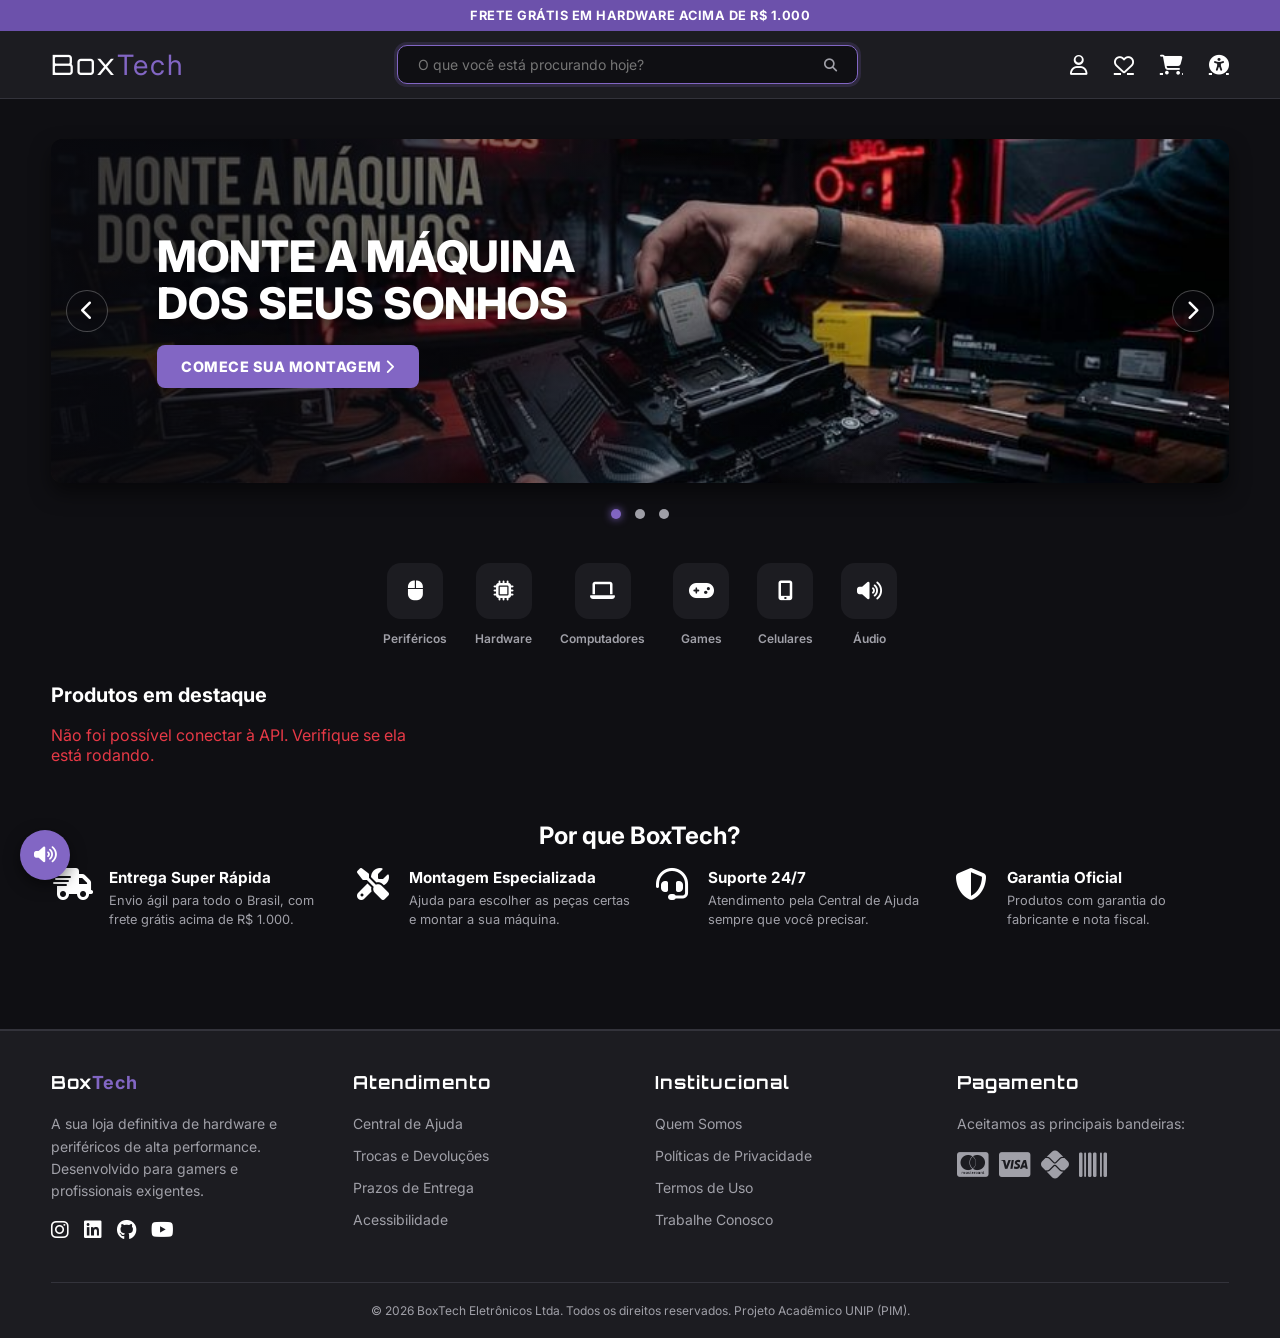
<file: BoxTechFront/index.html>
<!DOCTYPE html>
<html lang="pt-BR">
<head>
    <meta charset="UTF-8">
    <meta name="viewport" content="width=device-width, initial-scale=1.0">
    <title>BoxTech - Home</title>
    <!-- Ícones Font Awesome e estilos globais do site -->
    <link rel="stylesheet" href="https://cdnjs.cloudflare.com/ajax/libs/font-awesome/6.4.0/css/all.min.css">
    <link rel="stylesheet" href="style.css?v=6">
    <link rel="icon" href="Imagens/Icon.png?v=1" type="image/png">
</head>
<body>

    <!-- Cabeçalho com logo, pesquisa e navegação rápida para funcionalidades principais -->
    <div class="top-bar">FRETE GRÁTIS EM HARDWARE ACIMA DE R$ 1.000</div>
    <header class="header">
        <a href="index.html" class="logo">Box<span>Tech</span></a>
        <div class="search-bar">
            <input type="text" placeholder="O que você está procurando hoje?">
            <button><i class="fas fa-search"></i></button>
        </div>
        <div class="header-icons">
            <a href="login.html" aria-label="Perfil"><i class="far fa-user" title="Perfil"></i></a>
            <a href="favoritos.html" aria-label="Favoritos"><i class="far fa-heart" title="Favoritos"></i></a>
            <a href="carrinho.html" aria-label="Carrinho"><i class="fas fa-shopping-cart" title="Carrinho"></i><span class="cart-badge" id="cart-badge" hidden>0</span></a>
            <a href="acessibilidade.html" aria-label="Acessibilidade"><i class="fas fa-universal-access" title="Acessibilidade"></i></a>
        </div>
    </header>

    <main class="main-content">

        <!-- Seção de destaque com carrossel rotativo de banners promocionais -->
        <section class="banner-section">
            <div class="carousel-container">
                <div class="carousel-slide">
                    <img src="Imagens/Banner 1.jpeg" alt="Banner 1" class="carousel-image">
                    <img src="Imagens/Banner 2.jpeg" alt="Banner 2" class="carousel-image">
                    <img src="Imagens/Banner 3.jpeg" alt="Banner 3" class="carousel-image">
                </div>

                <button id="prevBtn" class="carousel-btn prev"><i class="fas fa-chevron-left"></i></button>
                <button id="nextBtn" class="carousel-btn next"><i class="fas fa-chevron-right"></i></button>
            </div>

            <div class="banner-dots">
                <span class="dot active"></span>
                <span class="dot"></span>
                <span class="dot"></span>
            </div>
        </section>

        <!-- Seção de categorias com filtros rápidos por segmento de produto -->
        <section class="categorias">
            <div class="cat-item" onclick="irParaCategoria('Periféricos')">
                <div class="cat-icon"><i class="fas fa-mouse"></i></div>
                <span>Periféricos</span>
            </div>

            <div class="cat-item" onclick="irParaCategoria('Hardware')">
                <div class="cat-icon"><i class="fas fa-microchip"></i></div>
                <span>Hardware</span>
            </div>

            <div class="cat-item" onclick="irParaCategoria('Computadores')">
                <div class="cat-icon"><i class="fas fa-laptop"></i></div>
                <span>Computadores</span>
            </div>

            <div class="cat-item" onclick="irParaCategoria('Games')">
                <div class="cat-icon"><i class="fas fa-gamepad"></i></div>
                <span>Games</span>
            </div>

            <div class="cat-item" onclick="irParaCategoria('Celulares')">
                <div class="cat-icon"><i class="fas fa-mobile-screen-button"></i></div>
                <span>Celulares</span>
            </div>

            <div class="cat-item" onclick="irParaCategoria('Áudio')">
                <div class="cat-icon"><i class="fas fa-volume-up"></i></div>
                <span>Áudio</span>
            </div>
        </section>

        <!-- Grade de produtos com cartões clicáveis para detalhes individuais -->
        <h2 class="secao-titulo">Produtos em destaque</h2>
        <section class="produtos-grid" id="produtos-grid"><p>Carregando produtos...</p></section>

        <!-- Benefícios -->
        <section class="beneficios">
            <h2 class="secao-titulo centro">Por que BoxTech?</h2>
            <div class="beneficios-grid">
                <div class="beneficio"><i class="fas fa-truck-fast"></i><div><h3>Entrega Super Rápida</h3><p>Envio ágil para todo o Brasil, com frete grátis acima de R$ 1.000.</p></div></div>
                <div class="beneficio"><i class="fas fa-screwdriver-wrench"></i><div><h3>Montagem Especializada</h3><p>Ajuda para escolher as peças certas e montar a sua máquina.</p></div></div>
                <div class="beneficio"><i class="fas fa-headset"></i><div><h3>Suporte 24/7</h3><p>Atendimento pela Central de Ajuda sempre que você precisar.</p></div></div>
                <div class="beneficio"><i class="fas fa-shield-halved"></i><div><h3>Garantia Oficial</h3><p>Produtos com garantia do fabricante e nota fiscal.</p></div></div>
            </div>
        </section>

    </main>

    <!-- Rodapé com informações da empresa, atendimento, links institucionais e formas de pagamento -->
    <footer class="footer">
        <div class="footer-container">
            
            <div class="footer-column">
                <h3>Box<span>Tech</span></h3>
                <p>A sua loja definitiva de hardware e periféricos de alta performance. Desenvolvido para gamers e profissionais exigentes.</p>
                <div class="footer-socials">
                    <a href="institucional.html#contato" aria-label="Instagram"><i class="fab fa-instagram"></i></a>
                    <a href="institucional.html#contato" aria-label="LinkedIn"><i class="fab fa-linkedin"></i></a>
                    <a href="institucional.html#contato" aria-label="GitHub"><i class="fab fa-github"></i></a>
                    <a href="institucional.html#contato" aria-label="YouTube"><i class="fab fa-youtube"></i></a>
                </div>
            </div>

            <div class="footer-column">
                <h3>Atendimento</h3>
                <ul class="footer-links">
                    <li><a href="institucional.html#ajuda">Central de Ajuda</a></li>
                    <li><a href="institucional.html#trocas">Trocas e Devoluções</a></li>
                    <li><a href="institucional.html#prazos">Prazos de Entrega</a></li>
                    <li><a href="acessibilidade.html">Acessibilidade</a></li>
                </ul>
            </div>

            <div class="footer-column">
                <h3>Institucional</h3>
                <ul class="footer-links">
                    <li><a href="institucional.html#quem-somos">Quem Somos</a></li>
                    <li><a href="institucional.html#privacidade">Políticas de Privacidade</a></li>
                    <li><a href="institucional.html#termos">Termos de Uso</a></li>
                    <li><a href="institucional.html#trabalhe">Trabalhe Conosco</a></li>
                </ul>
            </div>

            <div class="footer-column">
                <h3>Pagamento</h3>
                <p>Aceitamos as principais bandeiras:</p>
                <div class="footer-payments">
                    <i class="fab fa-cc-mastercard" title="Mastercard"></i>
                    <i class="fab fa-cc-visa" title="Visa"></i>
                    <i class="fab fa-pix" title="Pix"></i>
                    <i class="fas fa-barcode" title="Boleto"></i>
                </div>
            </div>

        </div>

        <div class="footer-bottom">
            <p>&copy; 2026 BoxTech Eletrônicos Ltda. Todos os direitos reservados. Projeto Acadêmico UNIP (PIM).</p>
        </div>
    </footer>
    <!-- Plugin VLibras para tradução de conteúdo em Libras -->
    <div vw class="enabled">
        <div vw-access-button class="active"></div>
        <div vw-plugin-wrapper>
            <div class="vw-plugin-top-wrapper"></div>
        </div>
    </div>
    <script src="https://vlibras.gov.br/app/vlibras-plugin.js"></script>
    <script>
        new window.VLibras.Widget('https://vlibras.gov.br/app');
    </script>
    <!-- Script principal do site para comportamentos e interações -->
    <script src="api.js?v=8"></script>
    <script src="script.js?v=6"></script>
    <script src="pages.js?v=8"></script>
</body>
</html>
</file>
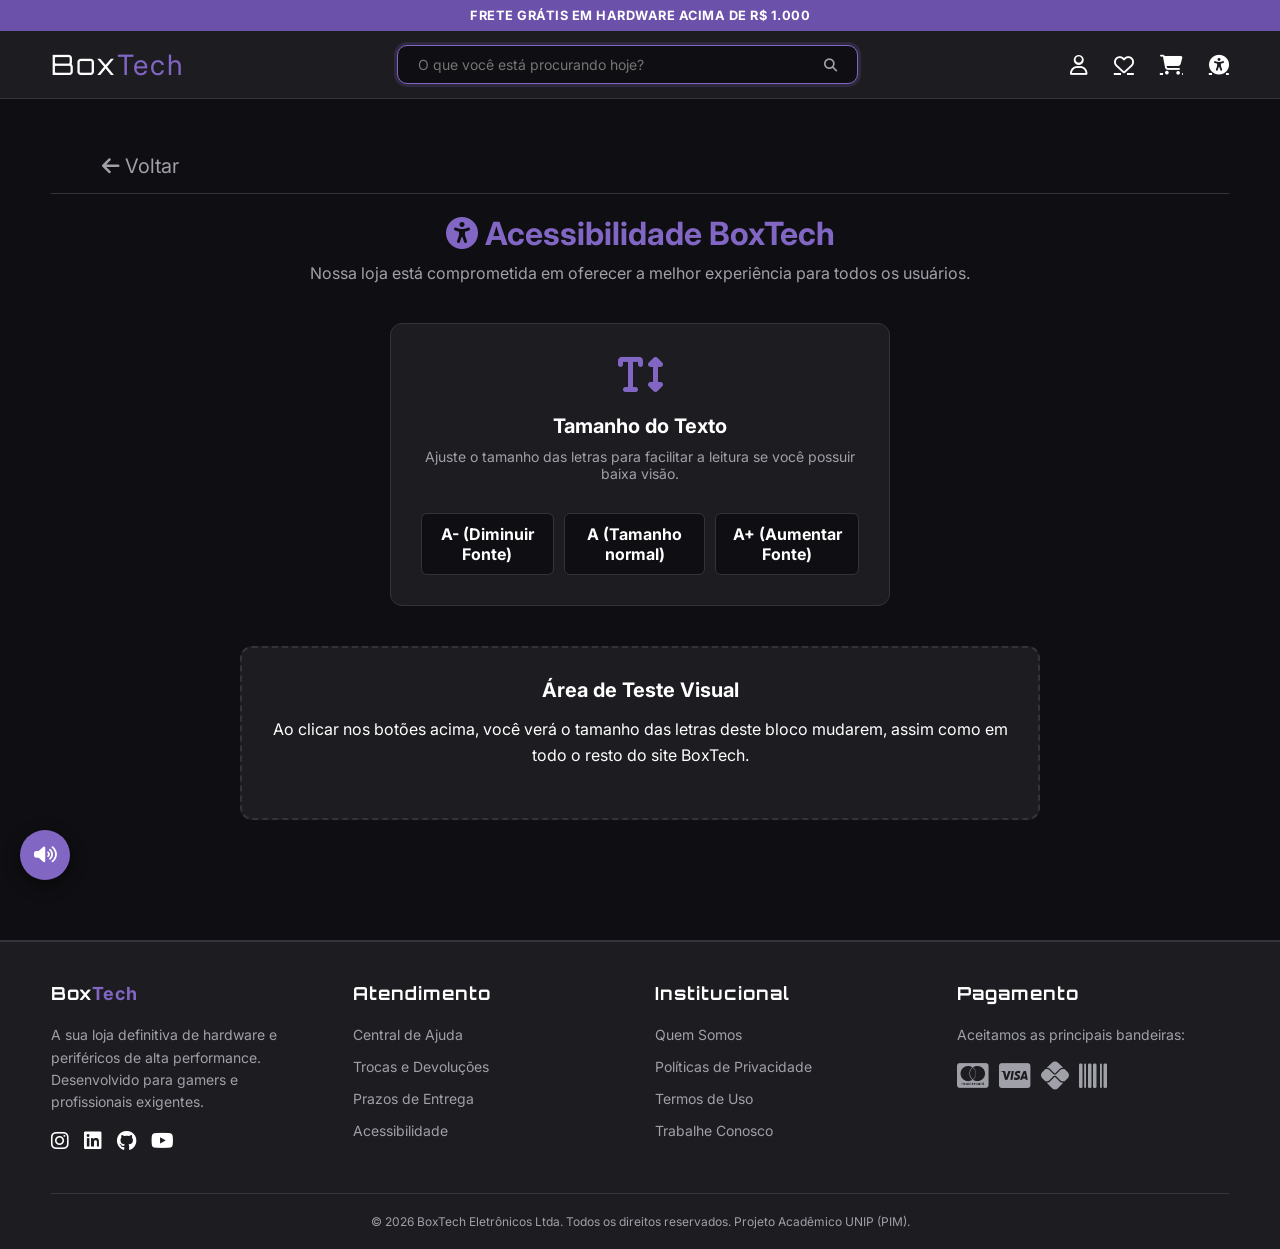
<file: BoxTechFront/acessibilidade.html>
<!DOCTYPE html>
<html lang="pt-BR">
<head>
    <meta charset="UTF-8">
    <meta name="viewport" content="width=device-width, initial-scale=1.0">
    <title>BoxTech - Acessibilidade</title>
    <!-- Fontes de ícones e estilos gerais do site -->
    <link rel="stylesheet" href="https://cdnjs.cloudflare.com/ajax/libs/font-awesome/6.4.0/css/all.min.css">
    <link rel="stylesheet" href="style.css?v=6">
    <link rel="shortcut icon" href="Imagens/Icon.png" type="image/x-icon">
</head>
<body>

    <!-- Cabeçalho principal com navegação de produto, busca e acesso rápido a perfis -->
    <div class="top-bar">FRETE GRÁTIS EM HARDWARE ACIMA DE R$ 1.000</div>
    <header class="header">
        <a href="index.html" class="logo">Box<span>Tech</span></a>
        <div class="search-bar">
            <input type="text" placeholder="O que você está procurando hoje?">
            <button><i class="fas fa-search"></i></button>
        </div>
        <div class="header-icons">
            <a href="login.html" aria-label="Perfil"><i class="far fa-user" title="Perfil"></i></a>
            <a href="favoritos.html" aria-label="Favoritos"><i class="far fa-heart" title="Favoritos"></i></a>
            <a href="carrinho.html" aria-label="Carrinho"><i class="fas fa-shopping-cart" title="Carrinho"></i><span class="cart-badge" id="cart-badge" hidden>0</span></a>
            <a href="acessibilidade.html" aria-label="Acessibilidade"><i class="fas fa-universal-access" title="Acessibilidade"></i></a>
        </div>
    </header>

    <main class="main-content">
        <nav class="sub-nav">
            <a href="index.html" class="back-button"><i class="fas fa-arrow-left"></i> Voltar</a>
        </nav>

        <!-- Seção de acessibilidade com controles de ajuste de fonte -->
        <section class="acessibilidade-section">
            <div class="acessibilidade-header">
                <h2><i class="fas fa-universal-access"></i> Acessibilidade BoxTech</h2>
                <p>Nossa loja está comprometida em oferecer a melhor experiência para todos os usuários.</p>
            </div>

            <div class="acessibilidade-cards">
                <div class="access-card" style="max-width: 500px; margin: 0 auto;">
                    <i class="fas fa-text-height access-icon"></i>
                    <h3>Tamanho do Texto</h3>
                    <p>Ajuste o tamanho das letras para facilitar a leitura se você possuir baixa visão.</p>
                    <div class="access-buttons">
                        <button id="btn-diminuir-fonte" class="btn-access">A- (Diminuir Fonte)</button>
                        <button id="btn-normal-fonte" class="btn-access">A (Tamanho normal)</button>
                        <button id="btn-aumentar-fonte" class="btn-access">A+ (Aumentar Fonte)</button>
                    </div>
                </div>
            </div>

            <div class="preview-area" style="margin-top: 40px;">
                <h3>Área de Teste Visual</h3>
                <p>Ao clicar nos botões acima, você verá o tamanho das letras deste bloco mudarem, assim como em todo o resto do site BoxTech.</p>
            </div>

        </section>
    </main>

    <!-- Rodapé com informações de marca, atendimento, políticas e formas de pagamento -->
    <footer class="footer">
        <div class="footer-container">
            <div class="footer-column">
                <h3>Box<span>Tech</span></h3>
                <p>A sua loja definitiva de hardware e periféricos de alta performance. Desenvolvido para gamers e profissionais exigentes.</p>
                <div class="footer-socials">
                    <a href="institucional.html#contato" aria-label="Instagram"><i class="fab fa-instagram"></i></a>
                    <a href="institucional.html#contato" aria-label="LinkedIn"><i class="fab fa-linkedin"></i></a>
                    <a href="institucional.html#contato" aria-label="GitHub"><i class="fab fa-github"></i></a>
                    <a href="institucional.html#contato" aria-label="YouTube"><i class="fab fa-youtube"></i></a>
                </div>
            </div>
            <div class="footer-column">
                <h3>Atendimento</h3>
                <ul class="footer-links">
                    <li><a href="institucional.html#ajuda">Central de Ajuda</a></li>
                    <li><a href="institucional.html#trocas">Trocas e Devoluções</a></li>
                    <li><a href="institucional.html#prazos">Prazos de Entrega</a></li>
                    <li><a href="acessibilidade.html">Acessibilidade</a></li>
                </ul>
            </div>
            <div class="footer-column">
                <h3>Institucional</h3>
                <ul class="footer-links">
                    <li><a href="institucional.html#quem-somos">Quem Somos</a></li>
                    <li><a href="institucional.html#privacidade">Políticas de Privacidade</a></li>
                    <li><a href="institucional.html#termos">Termos de Uso</a></li>
                    <li><a href="institucional.html#trabalhe">Trabalhe Conosco</a></li>
                </ul>
            </div>
            <div class="footer-column">
                <h3>Pagamento</h3>
                <p>Aceitamos as principais bandeiras:</p>
                <div class="footer-payments">
                    <i class="fab fa-cc-mastercard" title="Mastercard"></i>
                    <i class="fab fa-cc-visa" title="Visa"></i>
                    <i class="fab fa-pix" title="Pix"></i>
                    <i class="fas fa-barcode" title="Boleto"></i>
                </div>
            </div>
        </div>
        <div class="footer-bottom">
            <p>&copy; 2026 BoxTech Eletrônicos Ltda. Todos os direitos reservados. Projeto Acadêmico UNIP (PIM).</p>
        </div>
    </footer>
    <!-- Plugin VLibras para tradução de conteúdo em Libras -->
    <div vw class="enabled">
        <div vw-access-button class="active"></div>
        <div vw-plugin-wrapper>
            <div class="vw-plugin-top-wrapper"></div>
        </div>
    </div>
    <script src="https://vlibras.gov.br/app/vlibras-plugin.js"></script>
    <script>
        new window.VLibras.Widget('https://vlibras.gov.br/app');
    </script>
    <!-- Script principal do site que aplica comportamentos e ajustes de interface -->
    <script src="api.js?v=6"></script>
    <script src="script.js?v=6"></script>
    <script src="pages.js?v=6"></script>
</body>
</html>
</file>
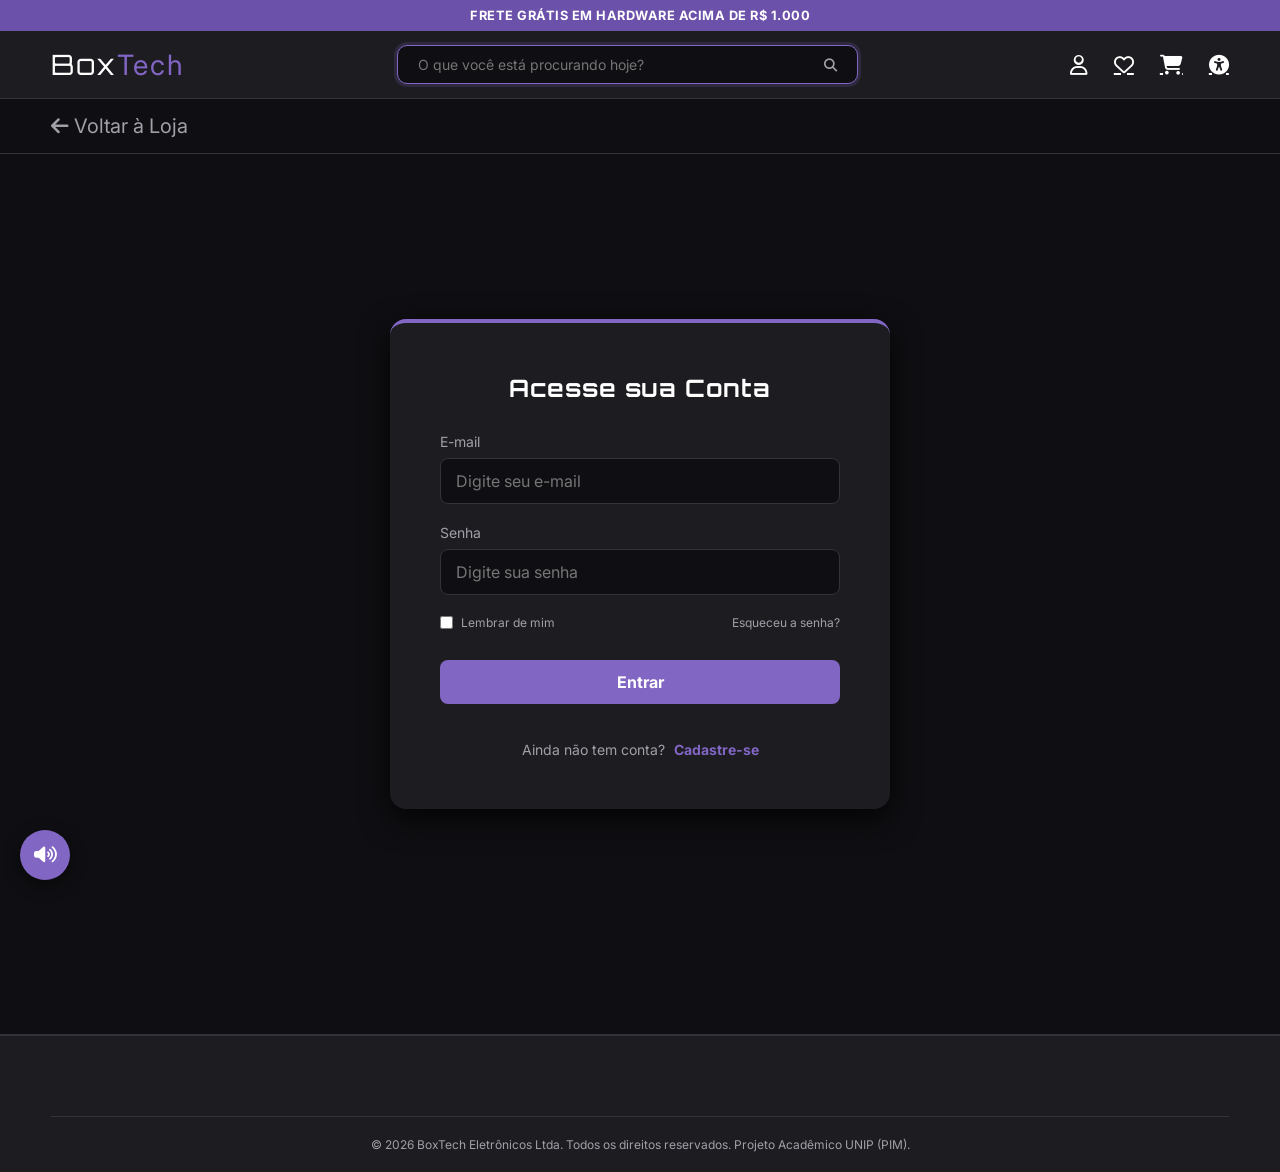
<file: BoxTechFront/admin.html>
<!DOCTYPE html>
<html lang="pt-BR">
<head>
    <meta charset="UTF-8">
    <meta name="viewport" content="width=device-width, initial-scale=1.0">
    <title>BoxTech - Administração</title>
    <!-- Ícones Font Awesome e estilos compartilhados do site -->
    <link rel="stylesheet" href="https://cdnjs.cloudflare.com/ajax/libs/font-awesome/6.4.0/css/all.min.css">
    <link rel="stylesheet" href="style.css?v=6">
    <link rel="icon" href="Imagens/Icon.png?v=1" type="image/png">
</head>
<body>

    <!-- Cabeçalho com navegação global e acesso ao painel de usuário -->
    <div class="top-bar">FRETE GRÁTIS EM HARDWARE ACIMA DE R$ 1.000</div>
    <header class="header">
        <a href="index.html" class="logo">Box<span>Tech</span></a>
        <div class="search-bar">
            <input type="text" placeholder="O que você está procurando hoje?">
            <button><i class="fas fa-search"></i></button>
        </div>
        <div class="header-icons">
            <a href="login.html" aria-label="Perfil"><i class="far fa-user" title="Perfil"></i></a>
            <a href="favoritos.html" aria-label="Favoritos"><i class="far fa-heart" title="Favoritos"></i></a>
            <a href="carrinho.html" aria-label="Carrinho"><i class="fas fa-shopping-cart" title="Carrinho"></i><span class="cart-badge" id="cart-badge" hidden>0</span></a>
            <a href="acessibilidade.html" aria-label="Acessibilidade"><i class="fas fa-universal-access" title="Acessibilidade"></i></a>
        </div>
    </header>

    <main class="main-content">
        <nav class="sub-nav">
            <a href="index.html" class="back-button"><i class="fas fa-arrow-left"></i> Voltar à Loja</a>
        </nav>

        <div class="profile-layout">
            <aside class="profile-sidebar">
                <div class="profile-user-info">
                    <div class="profile-avatar"><i class="fas fa-user-shield"></i></div>
                    <h3>Administração</h3>
                </div>
                <nav class="profile-menu">
                    <a href="#" class="profile-link active" data-aba="produtos"><i class="fas fa-box"></i> Produtos</a>
                    <a href="#" class="profile-link" data-aba="pedidos"><i class="fas fa-receipt"></i> Pedidos</a>
                    <a href="#" class="profile-link" data-aba="relatorios"><i class="fas fa-chart-bar"></i> Relatórios</a>
                    <a href="login.html" class="profile-link logout" id="btn-sair"><i class="fas fa-sign-out-alt"></i> Sair</a>
                </nav>
            </aside>
            <section class="profile-content">
                <h2 class="profile-title">Painel Administrativo</h2>
                <div id="admin-conteudo"><p>Carregando...</p></div>
            </section>
        </div>
    </main>

    <!-- Rodapé com informações da marca, canais de atendimento e métodos de pagamento -->
    <footer class="footer">
        <div class="footer-container">
            <div class="footer-column">
                <h3>Box<span>Tech</span></h3>
                <p>A sua loja definitiva de hardware e periféricos de alta performance. Desenvolvido para gamers e profissionais exigentes.</p>
                <div class="footer-socials">
                    <a href="institucional.html#contato" aria-label="Instagram"><i class="fab fa-instagram"></i></a>
                    <a href="institucional.html#contato" aria-label="LinkedIn"><i class="fab fa-linkedin"></i></a>
                    <a href="institucional.html#contato" aria-label="GitHub"><i class="fab fa-github"></i></a>
                    <a href="institucional.html#contato" aria-label="YouTube"><i class="fab fa-youtube"></i></a>
                </div>
            </div>
            <div class="footer-column">
                <h3>Atendimento</h3>
                <ul class="footer-links">
                    <li><a href="institucional.html#ajuda">Central de Ajuda</a></li>
                    <li><a href="institucional.html#trocas">Trocas e Devoluções</a></li>
                    <li><a href="institucional.html#prazos">Prazos de Entrega</a></li>
                    <li><a href="acessibilidade.html">Acessibilidade</a></li>
                </ul>
            </div>
            <div class="footer-column">
                <h3>Institucional</h3>
                <ul class="footer-links">
                    <li><a href="institucional.html#quem-somos">Quem Somos</a></li>
                    <li><a href="institucional.html#privacidade">Políticas de Privacidade</a></li>
                    <li><a href="institucional.html#termos">Termos de Uso</a></li>
                    <li><a href="institucional.html#trabalhe">Trabalhe Conosco</a></li>
                </ul>
            </div>
            <div class="footer-column">
                <h3>Pagamento</h3>
                <p>Aceitamos as principais bandeiras:</p>
                <div class="footer-payments">
                    <i class="fab fa-cc-mastercard" title="Mastercard"></i>
                    <i class="fab fa-cc-visa" title="Visa"></i>
                    <i class="fab fa-pix" title="Pix"></i>
                    <i class="fas fa-barcode" title="Boleto"></i>
                </div>
            </div>
        </div>
        <div class="footer-bottom">
            <p>&copy; 2026 BoxTech Eletrônicos Ltda. Todos os direitos reservados. Projeto Acadêmico UNIP (PIM).</p>
        </div>
    </footer>
    <div vw class="enabled">
        <div vw-access-button class="active"></div>
        <div vw-plugin-wrapper>
            <div class="vw-plugin-top-wrapper"></div>
        </div>
    </div>
    <script src="https://vlibras.gov.br/app/vlibras-plugin.js"></script>
    <script>
        new window.VLibras.Widget('https://vlibras.gov.br/app');
    </script>
    <!-- Script principal e rotina de atualização do nome do usuário no painel -->
    <script src="api.js?v=8"></script>
    <script src="script.js?v=6"></script>
    <script src="pages.js?v=10"></script>
    <script>
        const nomeUsuario = localStorage.getItem('usuarioNome');

        if (nomeUsuario) {

            document.getElementById('nome-usuario')
                .innerText = `Olá, ${nomeUsuario}!`;
        }

    </script>
</body>
</html>
</file>
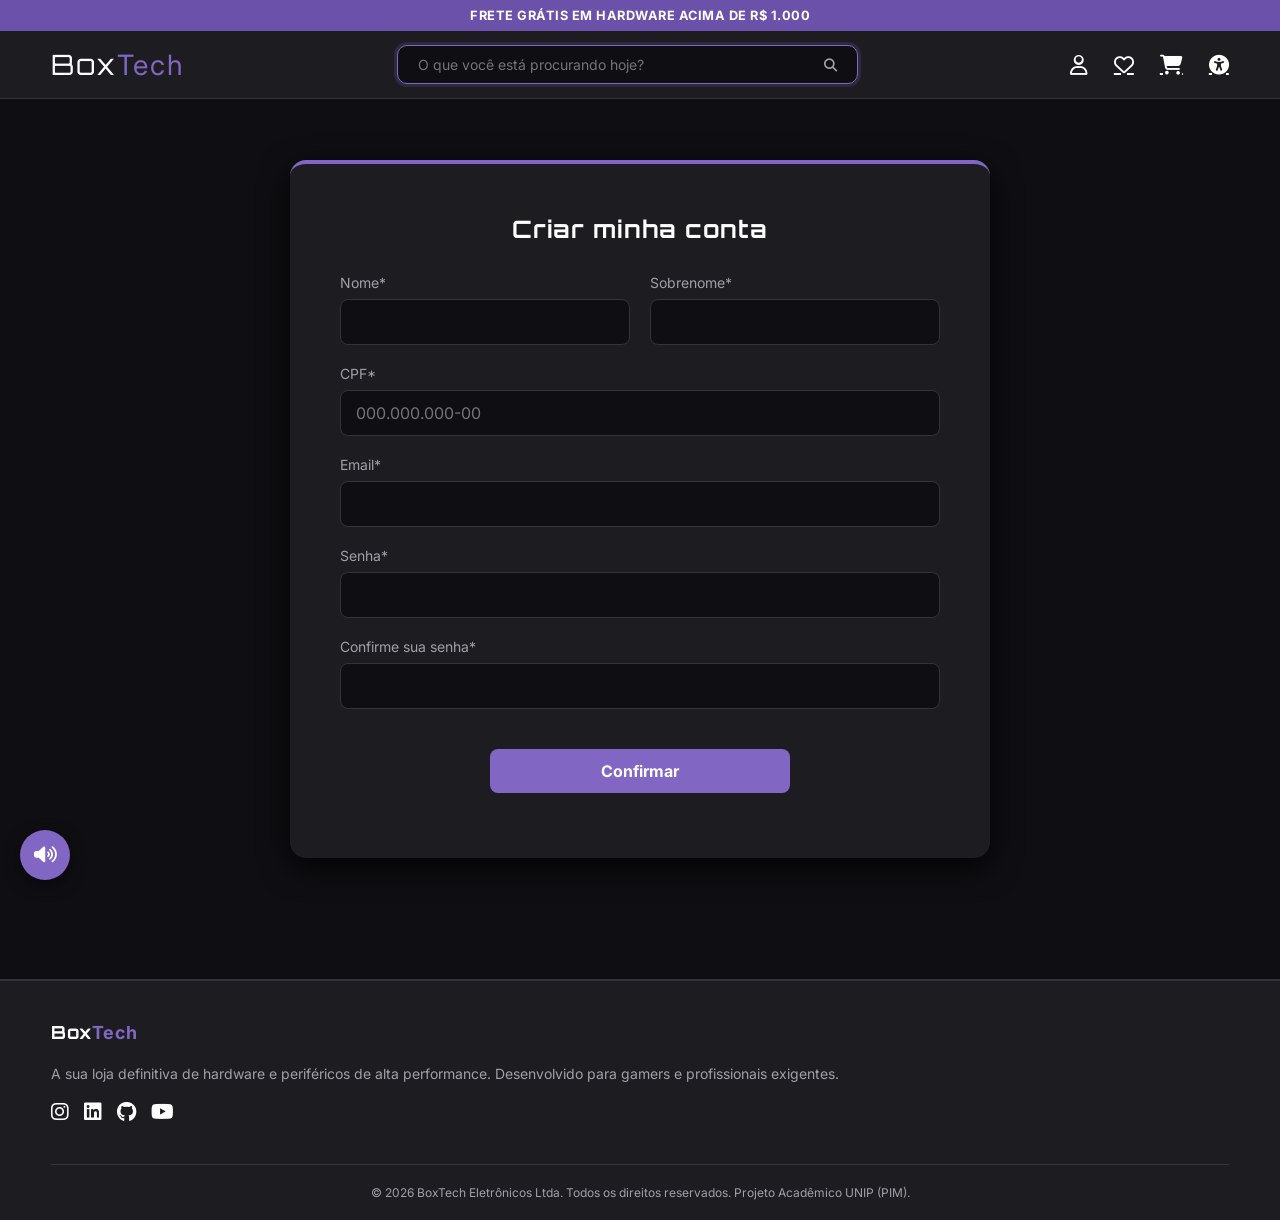
<file: BoxTechFront/cadastro.html>
<!DOCTYPE html>
<html lang="pt-BR">
<head>
    <meta charset="UTF-8">
    <meta name="viewport" content="width=device-width, initial-scale=1.0">
    <title>BoxTech - Cadastro</title>

    <!-- Fonte de ícones e estilos comuns do site -->
    <link rel="shortcut icon" href="Imagens/Icon.png" type="image/x-icon">
    <link rel="stylesheet" href="https://cdnjs.cloudflare.com/ajax/libs/font-awesome/6.4.0/css/all.min.css">

    <link rel="stylesheet" href="style.css?v=6">
</head>

<body>

    <!-- Cabeçalho com logo, pesquisa e navegação de retorno à página inicial -->
    <div class="top-bar">FRETE GRÁTIS EM HARDWARE ACIMA DE R$ 1.000</div>
    <header class="header">

        <a href="index.html" class="logo">
            Box<span>Tech</span>
        </a>

        <div class="search-bar">
            <input type="text" placeholder="O que você está procurando hoje?">
            <button>
                <i class="fas fa-search"></i>
            </button>
        </div>

        <div class="header-icons">
            <a href="login.html" aria-label="Perfil"><i class="far fa-user" title="Perfil"></i></a>
            <a href="favoritos.html" aria-label="Favoritos"><i class="far fa-heart" title="Favoritos"></i></a>
            <a href="carrinho.html" aria-label="Carrinho"><i class="fas fa-shopping-cart" title="Carrinho"></i><span class="cart-badge" id="cart-badge" hidden>0</span></a>
            <a href="acessibilidade.html" aria-label="Acessibilidade"><i class="fas fa-universal-access" title="Acessibilidade"></i></a>
        </div>

    </header>

    <!-- Conteúdo principal com formulário de cadastro de usuário -->
    <main class="auth-wrapper">

        <div class="auth-card large">

            <h2 class="auth-title">Criar minha conta</h2>

            <!-- Formulário de cadastro com campos obrigatórios de usuário -->
            <form id="cadastro-form">

                <div class="form-row">

                    <div class="form-group">

                        <label>Nome*</label>

                        <input
                            type="text"
                            id="nome"
                            required>

                    </div>

                    <div class="form-group">

                        <label>Sobrenome*</label>

                        <input
                            type="text"
                            id="sobrenome"
                            required>

                    </div>

                </div>

                <div class="form-group">

                    <label>CPF*</label>

                    <input
                        type="text"
                        id="cpf"
                        required
                        placeholder="000.000.000-00">

                </div>

                <div class="form-group">

                    <label>Email*</label>

                    <input
                        type="email"
                        id="email"
                        required>

                </div>

                <div class="form-group">

                    <label>Senha*</label>

                    <input
                        type="password"
                        id="senha"
                        required>

                </div>

                <div class="form-group">

                    <label>Confirme sua senha*</label>

                    <input
                        type="password"
                        id="confirmarSenha"
                        required>

                </div>

                <button
                    type="submit"
                    class="btn-primary"
                    style="margin-top: 20px; width: 50%; margin-left: 25%;">

                    Confirmar

                </button>

            </form>

        </div>

    </main>

    <!-- Rodapé com informações institucionais e rede sociais -->
    <footer class="footer">

        <div class="footer-container">

            <div class="footer-column">

                <h3>Box<span>Tech</span></h3>

                <p>
                    A sua loja definitiva de hardware e periféricos de alta performance.
                    Desenvolvido para gamers e profissionais exigentes.
                </p>

                <div class="footer-socials">

                    <a href="institucional.html#contato" aria-label="Instagram">
                        <i class="fab fa-instagram"></i>
                    </a>

                    <a href="institucional.html#contato" aria-label="LinkedIn">
                        <i class="fab fa-linkedin"></i>
                    </a>

                    <a href="institucional.html#contato" aria-label="GitHub">
                        <i class="fab fa-github"></i>
                    </a>

                    <a href="institucional.html#contato" aria-label="YouTube">
                        <i class="fab fa-youtube"></i>
                    </a>

                </div>

            </div>

        </div>

        <div class="footer-bottom">

            <p>
                &copy; 2026 BoxTech Eletrônicos Ltda.
                Todos os direitos reservados.
                Projeto Acadêmico UNIP (PIM).
            </p>

        </div>

    </footer>

    <script src="api.js?v=6"></script>
    <script src="script.js?v=6"></script>
    <script src="pages.js?v=6"></script>

</body>
</html>
</file>
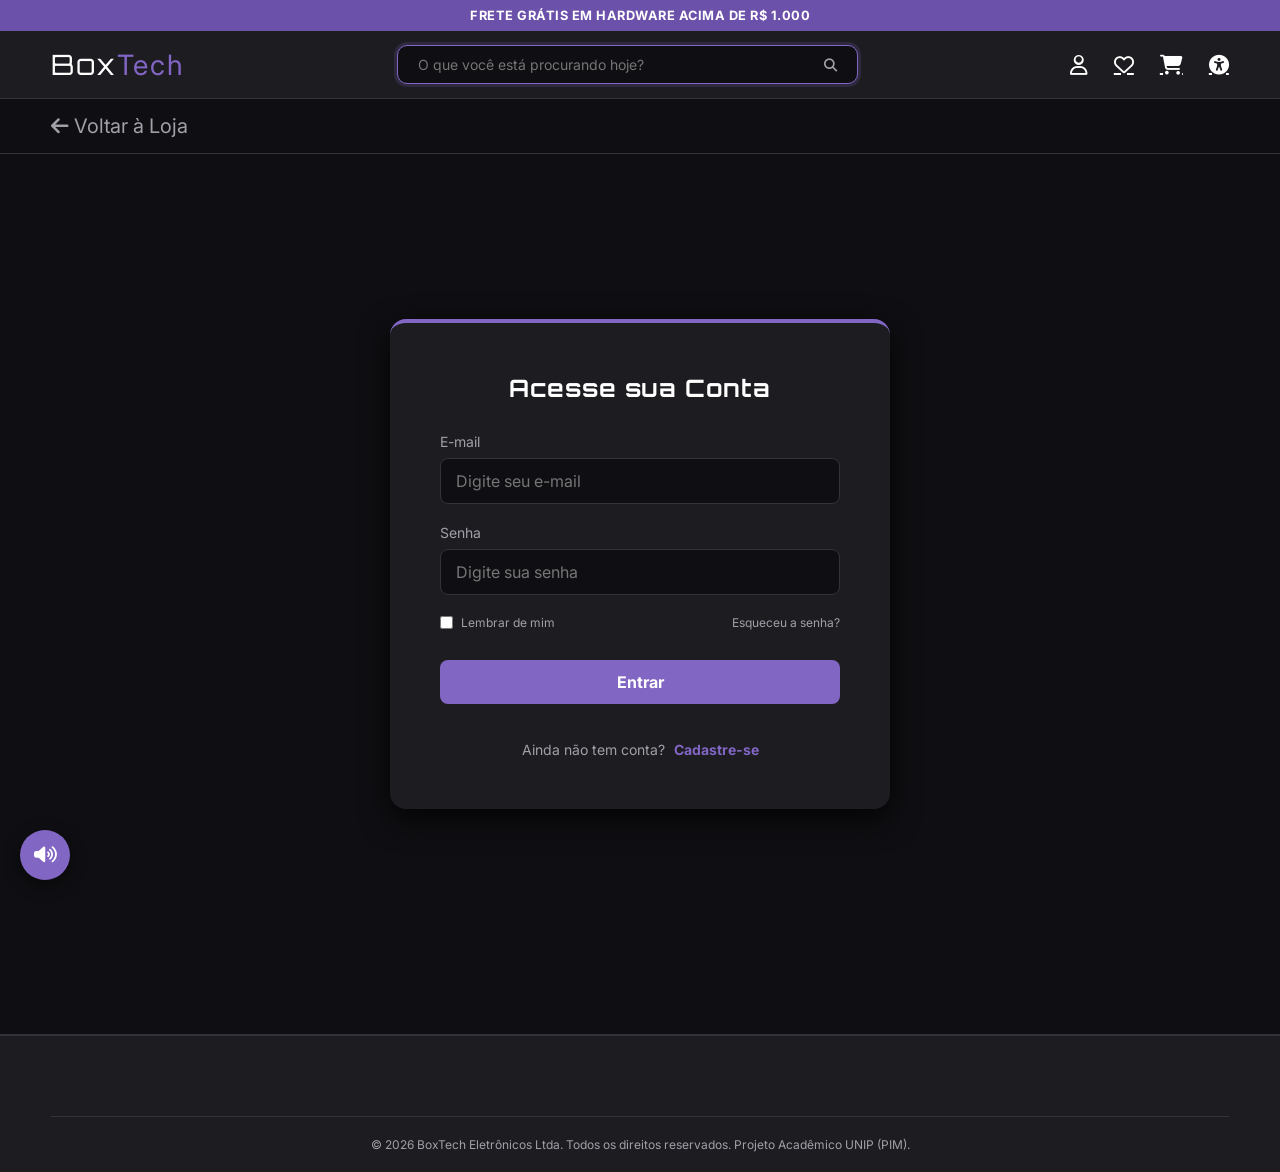
<file: BoxTechFront/carrinho.html>
<!DOCTYPE html>
<html lang="pt-BR">
<head>
    <meta charset="UTF-8">
    <meta name="viewport" content="width=device-width, initial-scale=1.0">
    <title>BoxTech - Carrinho</title>
    <!-- Ícones e estilos globais do site -->
    <link rel="stylesheet" href="https://cdnjs.cloudflare.com/ajax/libs/font-awesome/6.4.0/css/all.min.css">
    <link rel="stylesheet" href="style.css?v=6">
    <link rel="shortcut icon" href="Imagens/Icon.png" type="image/x-icon">
</head>
<body>

    <!-- Cabeçalho com logo, pesquisa e links de navegação rápida -->
    <div class="top-bar">FRETE GRÁTIS EM HARDWARE ACIMA DE R$ 1.000</div>
    <header class="header">
        <a href="index.html" class="logo">Box<span>Tech</span></a>
        <div class="search-bar">
            <input type="text" placeholder="O que você está procurando hoje?">
            <button><i class="fas fa-search"></i></button>
        </div>
        <div class="header-icons">
            <a href="login.html" aria-label="Perfil"><i class="far fa-user" title="Perfil"></i></a>
            <a href="favoritos.html" aria-label="Favoritos"><i class="far fa-heart" title="Favoritos"></i></a>
            <a href="carrinho.html" aria-label="Carrinho"><i class="fas fa-shopping-cart" title="Carrinho"></i><span class="cart-badge" id="cart-badge" hidden>0</span></a>
            <a href="acessibilidade.html" aria-label="Acessibilidade"><i class="fas fa-universal-access" title="Acessibilidade"></i></a>
        </div>
    </header>

    <main class="main-content">
        <nav class="sub-nav">
            <a href="index.html" class="back-button"><i class="fas fa-arrow-left"></i> Continuar comprando</a>
        </nav>

        <section class="cart-section">
            <h2 class="section-title-cart">Produtos</h2>

            <div id="cart-itens"><p style="padding:20px">Carregando carrinho...</p></div>

            <div style="text-align:right; font-size:1.25rem; margin:20px 0;">
                Subtotal: <strong id="cart-total">R$ 0,00</strong>
            </div>

            <div class="shipping-calculator-cart">
                <div class="shipping-bar">
                    <i class="fas fa-truck"></i>
                    <input type="text" placeholder="Insira o CEP*">
                    <i class="fas fa-search"></i>
                    <button class="btn-pesquisa-cep">pesquise</button>
                </div>
                <div class="frete-resultado" style="display: none; margin-top: 15px; padding: 15px; background-color: var(--surface); border: 1px solid var(--border-color); border-radius: 8px; font-size: 14px; max-width: 600px;"></div>
                <p style="color: var(--text-muted); font-size: 0.8rem; margin-top: 8px;">O frete final é calculado no checkout, conforme o endereço escolhido. Grátis acima de R$ 1.000,00.</p>
            </div>

            <div class="cart-footer">
                <button class="btn-continuar-cart" id="btn-continuar">Continuar</button>
            </div>
        </section>
    </main>

    <footer class="footer">
        <div class="footer-container">
            <div class="footer-column">
                <h3>Box<span>Tech</span></h3>
                <p>A sua loja definitiva de hardware e periféricos de alta performance. Desenvolvido para gamers e profissionais exigentes.</p>
                <div class="footer-socials">
                    <a href="institucional.html#contato" aria-label="Instagram"><i class="fab fa-instagram"></i></a>
                    <a href="institucional.html#contato" aria-label="LinkedIn"><i class="fab fa-linkedin"></i></a>
                    <a href="institucional.html#contato" aria-label="GitHub"><i class="fab fa-github"></i></a>
                    <a href="institucional.html#contato" aria-label="YouTube"><i class="fab fa-youtube"></i></a>
                </div>
            </div>
            <div class="footer-column">
                <h3>Atendimento</h3>
                <ul class="footer-links">
                    <li><a href="institucional.html#ajuda">Central de Ajuda</a></li>
                    <li><a href="institucional.html#trocas">Trocas e Devoluções</a></li>
                    <li><a href="institucional.html#prazos">Prazos de Entrega</a></li>
                    <li><a href="acessibilidade.html">Acessibilidade</a></li>
                </ul>
            </div>
            <div class="footer-column">
                <h3>Institucional</h3>
                <ul class="footer-links">
                    <li><a href="institucional.html#quem-somos">Quem Somos</a></li>
                    <li><a href="institucional.html#privacidade">Políticas de Privacidade</a></li>
                    <li><a href="institucional.html#termos">Termos de Uso</a></li>
                    <li><a href="institucional.html#trabalhe">Trabalhe Conosco</a></li>
                </ul>
            </div>
            <div class="footer-column">
                <h3>Pagamento</h3>
                <p>Aceitamos as principais bandeiras:</p>
                <div class="footer-payments">
                    <i class="fab fa-cc-mastercard" title="Mastercard"></i>
                    <i class="fab fa-cc-visa" title="Visa"></i>
                    <i class="fab fa-pix" title="Pix"></i>
                    <i class="fas fa-barcode" title="Boleto"></i>
                </div>
            </div>
        </div>
        <div class="footer-bottom">
            <p>&copy; 2026 BoxTech Eletrônicos Ltda. Todos os direitos reservados. Projeto Acadêmico UNIP (PIM).</p>
        </div>
    </footer>
    <!-- Plugin VLibras para tradução de conteúdo em Libras -->
    <div vw class="enabled">
        <div vw-access-button class="active"></div>
        <div vw-plugin-wrapper>
            <div class="vw-plugin-top-wrapper"></div>
        </div>
    </div>
    <script src="https://vlibras.gov.br/app/vlibras-plugin.js"></script>
    <script>
        new window.VLibras.Widget('https://vlibras.gov.br/app');
    </script>
    <!-- Script principal do site, responsável por interações e ajustes de interface -->
    <script src="api.js?v=6"></script>
    <script src="script.js?v=6"></script>
    <script src="pages.js?v=6"></script>
</body>
</html>
</file>
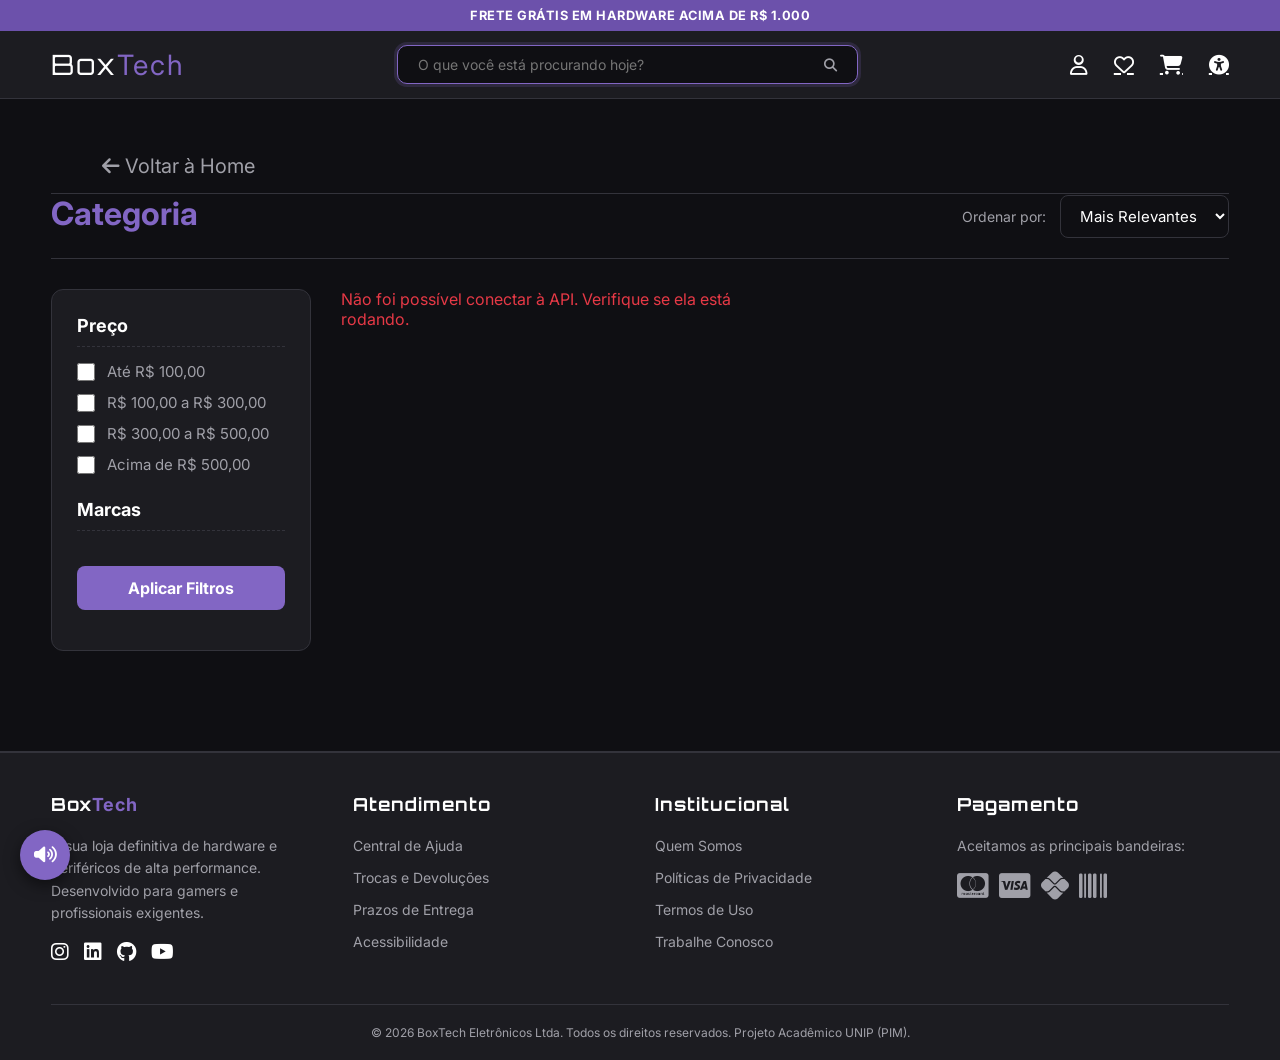
<file: BoxTechFront/categoria.html>
<!DOCTYPE html>
<html lang="pt-BR">
<head>
    <!-- Configurações básicas da página -->
    <meta charset="UTF-8">
    <meta name="viewport" content="width=device-width, initial-scale=1.0">

    <!-- Título exibido na aba do navegador -->
    <title>BoxTech - Categoria</title>

    <!-- Biblioteca de ícones Font Awesome -->
    <link rel="stylesheet" href="https://cdnjs.cloudflare.com/ajax/libs/font-awesome/6.4.0/css/all.min.css">

    <!-- Arquivo principal de estilos -->
    <link rel="stylesheet" href="style.css?v=6">

    <!-- Ícone da aplicação -->
    <link rel="shortcut icon" href="Imagens/Icon.png" type="image/x-icon">
</head>
<body>

    <!-- Cabeçalho principal do site -->
    <div class="top-bar">FRETE GRÁTIS EM HARDWARE ACIMA DE R$ 1.000</div>
    <header class="header">

        <!-- Logo da loja -->
        <a href="index.html" class="logo">
            Box<span>Tech</span>
        </a>

        <!-- Barra de pesquisa de produtos -->
        <div class="search-bar">
            <input type="text" placeholder="O que você está procurando hoje?">
            <button>
                <i class="fas fa-search"></i>
            </button>
        </div>

        <!-- Ícones de navegação rápida -->
        <div class="header-icons">
            <a href="login.html" aria-label="Perfil"><i class="far fa-user" title="Perfil"></i></a>
            <a href="favoritos.html" aria-label="Favoritos"><i class="far fa-heart" title="Favoritos"></i></a>
            <a href="carrinho.html" aria-label="Carrinho"><i class="fas fa-shopping-cart" title="Carrinho"></i><span class="cart-badge" id="cart-badge" hidden>0</span></a>
            <a href="acessibilidade.html" aria-label="Acessibilidade"><i class="fas fa-universal-access" title="Acessibilidade"></i></a>
        </div>

    </header>

    <!-- Conteúdo principal da página -->
    <main class="main-content">
        <nav class="sub-nav">
            <a href="index.html" class="back-button"><i class="fas fa-arrow-left"></i> Voltar à Home</a>
        </nav>

        <div class="category-header">
            <div>
                <h2 id="cat-titulo">Categoria</h2>
                <p id="cat-contagem" style="color: var(--text-muted); font-size: 0.875rem; margin-top: 5px;"></p>
            </div>
            <div class="category-sort">
                <label for="ordenar" style="color: var(--text-muted); font-size: 0.875rem; margin-right: 10px;">Ordenar por:</label>
                <select id="ordenar" class="sort-select">
                    <option value="relevancia">Mais Relevantes</option>
                    <option value="menor-preco">Menor Preço</option>
                    <option value="maior-preco">Maior Preço</option>
                </select>
            </div>
        </div>

        <div class="category-layout">
            <aside class="filters-sidebar">
                <div class="filter-group" id="filtro-precos">
                    <h3>Preço</h3>
                    <label class="filter-item"><input type="checkbox" value="ate100"> Até R$ 100,00</label>
                    <label class="filter-item"><input type="checkbox" value="100a300"> R$ 100,00 a R$ 300,00</label>
                    <label class="filter-item"><input type="checkbox" value="300a500"> R$ 300,00 a R$ 500,00</label>
                    <label class="filter-item"><input type="checkbox" value="acima500"> Acima de R$ 500,00</label>
                </div>
                <div class="filter-group">
                    <h3>Marcas</h3>
                    <div id="filtro-marcas"></div>
                </div>
                <button class="btn-primary" id="btn-aplicar" style="margin-top: 10px;">Aplicar Filtros</button>
            </aside>
            <section class="produtos-grid" id="produtos-grid" style="flex: 1;"><p>Carregando...</p></section>
        </div>
    </main>

    <!-- Rodapé institucional -->
    <footer class="footer">

        <div class="footer-container">

            <!-- Informações da empresa -->
            <div class="footer-column">

                <h3>Box<span>Tech</span></h3>

                <p>
                    A sua loja definitiva de hardware e periféricos de alta performance.
                    Desenvolvido para gamers e profissionais exigentes.
                </p>

                <!-- Redes sociais -->
                <div class="footer-socials">

                    <a href="institucional.html#contato" aria-label="Instagram"><i class="fab fa-instagram"></i></a>
                    <a href="institucional.html#contato" aria-label="LinkedIn"><i class="fab fa-linkedin"></i></a>
                    <a href="institucional.html#contato" aria-label="GitHub"><i class="fab fa-github"></i></a>
                    <a href="institucional.html#contato" aria-label="YouTube"><i class="fab fa-youtube"></i></a>

                </div>

            </div>

            <!-- Links de atendimento -->
            <div class="footer-column">

                <h3>Atendimento</h3>

                <ul class="footer-links">
                    <li><a href="institucional.html#ajuda">Central de Ajuda</a></li>
                    <li><a href="institucional.html#trocas">Trocas e Devoluções</a></li>
                    <li><a href="institucional.html#prazos">Prazos de Entrega</a></li>
                    <li><a href="acessibilidade.html">Acessibilidade</a></li>
                </ul>

            </div>

            <!-- Links institucionais -->
            <div class="footer-column">

                <h3>Institucional</h3>

                <ul class="footer-links">
                    <li><a href="institucional.html#quem-somos">Quem Somos</a></li>
                    <li><a href="institucional.html#privacidade">Políticas de Privacidade</a></li>
                    <li><a href="institucional.html#termos">Termos de Uso</a></li>
                    <li><a href="institucional.html#trabalhe">Trabalhe Conosco</a></li>
                </ul>

            </div>

            <!-- Métodos de pagamento -->
            <div class="footer-column">

                <h3>Pagamento</h3>

                <p>Aceitamos as principais bandeiras:</p>

                <div class="footer-payments">
                    <i class="fab fa-cc-mastercard" title="Mastercard"></i>
                    <i class="fab fa-cc-visa" title="Visa"></i>
                    <i class="fab fa-pix" title="Pix"></i>
                    <i class="fas fa-barcode" title="Boleto"></i>
                </div>

            </div>

        </div>

        <!-- Direitos autorais -->
        <div class="footer-bottom">
            <p>
                &copy; 2026 BoxTech Eletrônicos Ltda.
                Todos os direitos reservados.
                Projeto Acadêmico UNIP (PIM).
            </p>
        </div>

    </footer>

    <!-- Plugin de acessibilidade VLibras -->
    <div vw class="enabled">
        <div vw-access-button class="active"></div>
        <div vw-plugin-wrapper>
            <div class="vw-plugin-top-wrapper"></div>
        </div>
    </div>

    <!-- Script do VLibras -->
    <script src="https://vlibras.gov.br/app/vlibras-plugin.js"></script>

    <script>
        new window.VLibras.Widget('https://vlibras.gov.br/app');
    </script>

    <!-- Script principal do sistema -->
    <script src="api.js?v=6"></script>
    <script src="script.js?v=6"></script>
    <script src="pages.js?v=6"></script>

</body>
</html>
</file>
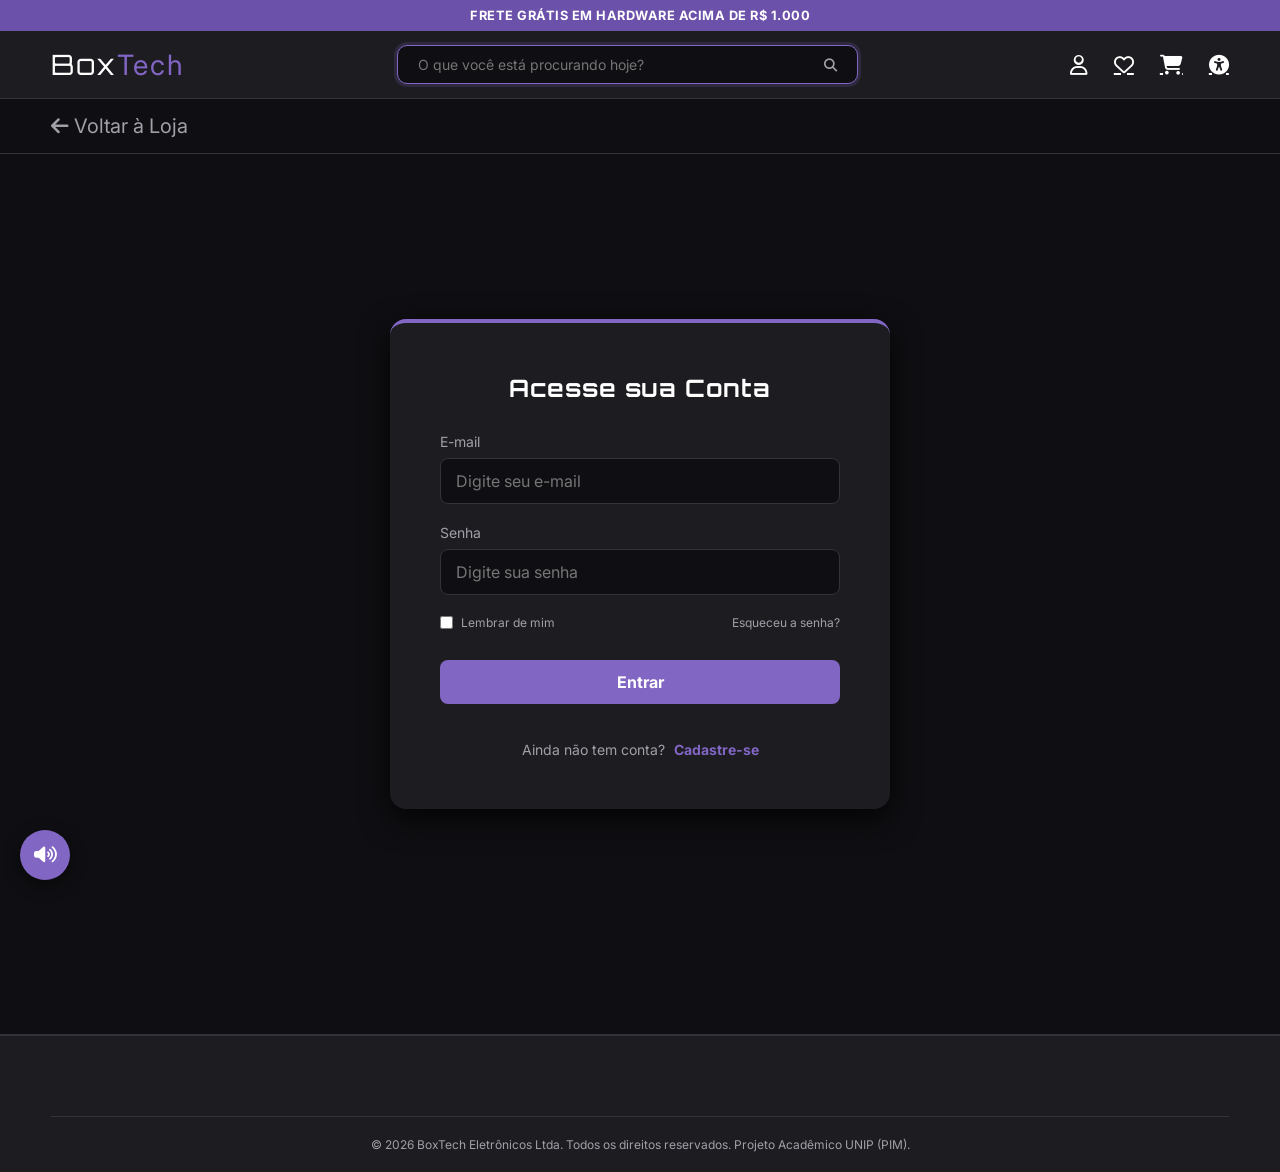
<file: BoxTechFront/checkout.html>
<!DOCTYPE html>
<html lang="pt-BR">
<head>
    <meta charset="UTF-8">
    <meta name="viewport" content="width=device-width, initial-scale=1.0">
    <title>BoxTech - Finalizar Pedido</title>
    <!-- Ícones e estilo base usados em todas as páginas -->
    <link rel="stylesheet" href="https://cdnjs.cloudflare.com/ajax/libs/font-awesome/6.4.0/css/all.min.css">
    <link rel="stylesheet" href="style.css?v=6">
    <link rel="shortcut icon" href="Imagens/Icon.png" type="image/x-icon">
</head>
<body>

    <!-- Header global com marca, busca e atalhos de navegação -->
    <div class="top-bar">FRETE GRÁTIS EM HARDWARE ACIMA DE R$ 1.000</div>
    <header class="header">
        <a href="index.html" class="logo">Box<span>Tech</span></a>
        <div class="search-bar">
            <input type="text" placeholder="O que você está procurando hoje?">
            <button><i class="fas fa-search"></i></button>
        </div>
        <div class="header-icons">
            <a href="login.html" aria-label="Perfil"><i class="far fa-user" title="Perfil"></i></a>
            <a href="favoritos.html" aria-label="Favoritos"><i class="far fa-heart" title="Favoritos"></i></a>
            <a href="carrinho.html" aria-label="Carrinho"><i class="fas fa-shopping-cart" title="Carrinho"></i><span class="cart-badge" id="cart-badge" hidden>0</span></a>
            <a href="acessibilidade.html" aria-label="Acessibilidade"><i class="fas fa-universal-access" title="Acessibilidade"></i></a>
        </div>
    </header>

    <main class="main-content">
        <nav class="sub-nav" style="margin-bottom: 20px;">
            <a href="carrinho.html" class="back-button"><i class="fas fa-arrow-left"></i> Voltar ao Carrinho</a>
        </nav>

        <h2 style="font-size: 2rem; color: var(--brand); margin-bottom: 30px;">Finalizar Pedido</h2>

        <div class="checkout-layout">
            <div class="checkout-forms">

                <section class="checkout-section">
                    <h3><i class="fas fa-map-marker-alt"></i> Endereço de Entrega</h3>
                    <div id="enderecos-lista"></div>

                    <div id="form-endereco" style="display:none; margin-top: 15px;">
                        <div class="form-row">
                            <div class="form-group"><label for="end-apelido">Apelido</label><input type="text" id="end-apelido" placeholder="Casa, Trabalho..."></div>
                            <div class="form-group"><label for="end-cep">CEP</label><input type="text" id="end-cep" placeholder="00000-000"></div>
                        </div>
                        <div class="form-row">
                            <div class="form-group" style="flex: 2;"><label for="end-logradouro">Rua / Avenida</label><input type="text" id="end-logradouro"></div>
                            <div class="form-group"><label for="end-numero">Número</label><input type="text" id="end-numero"></div>
                        </div>
                        <div class="form-row">
                            <div class="form-group"><label for="end-complemento">Complemento</label><input type="text" id="end-complemento" placeholder="Apto, Bloco"></div>
                            <div class="form-group"><label for="end-bairro">Bairro</label><input type="text" id="end-bairro"></div>
                        </div>
                        <div class="form-row">
                            <div class="form-group" style="flex: 2;"><label for="end-cidade">Cidade</label><input type="text" id="end-cidade"></div>
                            <div class="form-group"><label for="end-estado">Estado (UF)</label><input type="text" id="end-estado" maxlength="2"></div>
                        </div>
                        <button type="button" class="btn-primary" id="btn-salvar-endereco" style="width:auto;padding:10px 24px;">Salvar endereço</button>
                    </div>
                </section>

                <section class="checkout-section">
                    <h3><i class="fas fa-wallet"></i> Forma de Pagamento</h3>

                    <div class="payment-options">
                        <label class="payment-method">
                            <input type="radio" name="pagamento" value="cartao" checked>
                            <i class="fas fa-credit-card"></i> Cartão de Crédito
                        </label>
                        <label class="payment-method">
                            <input type="radio" name="pagamento" value="pix">
                            <i class="fab fa-pix"></i> Pix
                        </label>
                    </div>

                    <div id="form-cartao" class="payment-form active">
                        <p style="color: var(--text-muted); font-size: 0.85rem; margin-bottom: 12px;">
                            <i class="fas fa-info-circle"></i> Pagamento simulado (projeto acadêmico): os dados do cartão
                            não são enviados nem armazenados. Apenas o método e as parcelas são registrados.
                        </p>
                        <div class="form-group">
                            <label for="select-parcelas">Parcelas</label>
                            <select id="select-parcelas" style="width: 100%; padding: 12px; background: var(--bg-dark); color: white; border: 1px solid var(--border-color); border-radius: 8px;"></select>
                        </div>
                    </div>

                    <div id="form-pix" class="payment-form" style="display: none; text-align: center; padding: 20px;">
                        <i class="fab fa-pix" style="font-size: 3rem; color: #32BCAD; margin-bottom: 15px;"></i>
                        <h4 style="margin-bottom: 10px;">Pagamento via Pix</h4>
                        <p style="color: var(--text-muted); font-size: 0.875rem;">O pedido será criado como "Aguardando Pagamento" e confirmado pela loja (simulação).</p>
                    </div>
                </section>
            </div>

            <aside class="checkout-summary">
                <h3>Resumo do Pedido</h3>
                <div class="summary-items" id="resumo-itens"></div>
                <div class="summary-total">
                    <span>Total a pagar</span>
                    <span class="total-price" id="resumo-total">R$ 0,00</span>
                </div>
                <button class="btn-primary" id="btn-finalizar" style="font-size: 1.125rem; padding: 15px; margin-top: 20px;">Finalizar Pedido</button>
                <p style="text-align: center; font-size: 0.75rem; color: var(--text-muted); margin-top: 15px;"><i class="fas fa-lock"></i> Ambiente 100% Seguro</p>
            </aside>
        </div>
    </main>

    <footer class="footer">
        <div class="footer-container">
            <div class="footer-column">
                <h3>Box<span>Tech</span></h3>
                <p>A sua loja definitiva de hardware e periféricos de alta performance. Desenvolvido para gamers e profissionais exigentes.</p>
                <div class="footer-socials">
                    <a href="institucional.html#contato" aria-label="Instagram"><i class="fab fa-instagram"></i></a>
                    <a href="institucional.html#contato" aria-label="LinkedIn"><i class="fab fa-linkedin"></i></a>
                    <a href="institucional.html#contato" aria-label="GitHub"><i class="fab fa-github"></i></a>
                    <a href="institucional.html#contato" aria-label="YouTube"><i class="fab fa-youtube"></i></a>
                </div>
            </div>
            <div class="footer-column">
                <h3>Atendimento</h3>
                <ul class="footer-links">
                    <li><a href="institucional.html#ajuda">Central de Ajuda</a></li>
                    <li><a href="institucional.html#trocas">Trocas e Devoluções</a></li>
                    <li><a href="institucional.html#prazos">Prazos de Entrega</a></li>
                    <li><a href="acessibilidade.html">Acessibilidade</a></li>
                </ul>
            </div>
            <div class="footer-column">
                <h3>Institucional</h3>
                <ul class="footer-links">
                    <li><a href="institucional.html#quem-somos">Quem Somos</a></li>
                    <li><a href="institucional.html#privacidade">Políticas de Privacidade</a></li>
                    <li><a href="institucional.html#termos">Termos de Uso</a></li>
                    <li><a href="institucional.html#trabalhe">Trabalhe Conosco</a></li>
                </ul>
            </div>
            <div class="footer-column">
                <h3>Pagamento</h3>
                <p>Aceitamos as principais bandeiras:</p>
                <div class="footer-payments">
                    <i class="fab fa-cc-mastercard" title="Mastercard"></i>
                    <i class="fab fa-cc-visa" title="Visa"></i>
                    <i class="fab fa-pix" title="Pix"></i>
                    <i class="fas fa-barcode" title="Boleto"></i>
                </div>
            </div>
        </div>
        <div class="footer-bottom">
            <p>&copy; 2026 BoxTech Eletrônicos Ltda. Todos os direitos reservados. Projeto Acadêmico UNIP (PIM).</p>
        </div>
    </footer>
    <!-- Plugin VLibras para tradução de conteúdo em Libras -->
    <div vw class="enabled">
        <div vw-access-button class="active"></div>
        <div vw-plugin-wrapper>
            <div class="vw-plugin-top-wrapper"></div>
        </div>
    </div>
    <script src="https://vlibras.gov.br/app/vlibras-plugin.js"></script>
    <script>
        new window.VLibras.Widget('https://vlibras.gov.br/app');
    </script>
    <!-- Script principal do site, responsável por interações e ajustes de interface -->
    <script src="api.js?v=6"></script>
    <script src="script.js?v=6"></script>
    <script src="pages.js?v=6"></script>
</body>
</html>
</file>
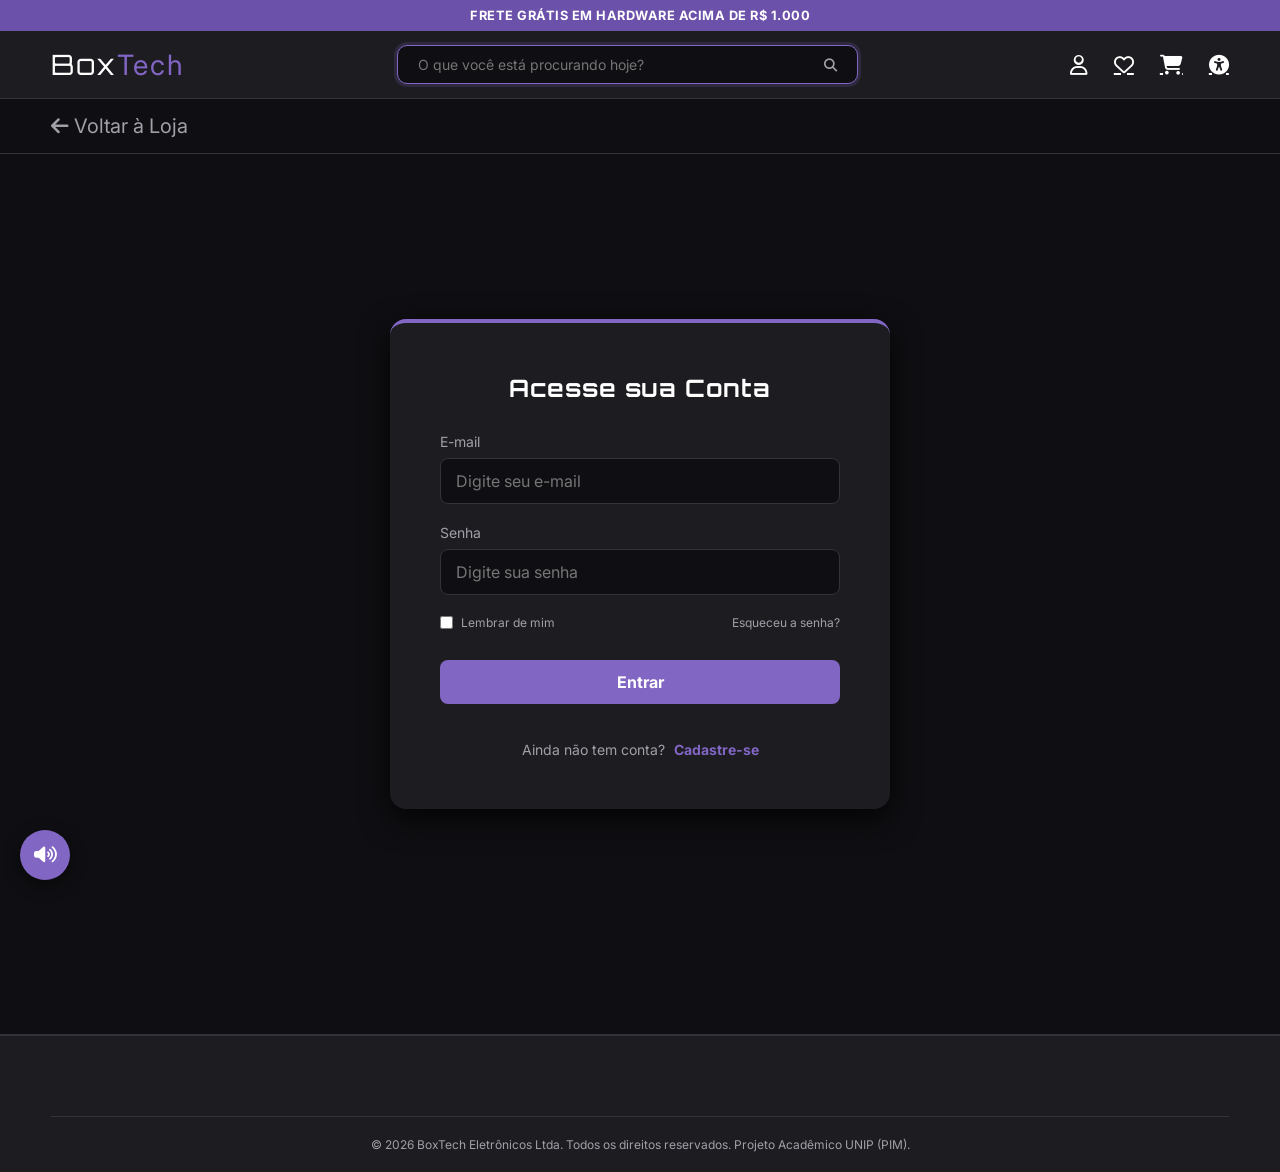
<file: BoxTechFront/favoritos.html>
<!DOCTYPE html>
<html lang="pt-BR">
<head>

    <!-- Configurações básicas da página -->
    <meta charset="UTF-8">
    <meta name="viewport" content="width=device-width, initial-scale=1.0">

    <!-- Título exibido na aba do navegador -->
    <title>BoxTech - Meus Favoritos</title>

    <!-- Biblioteca de ícones Font Awesome -->
    <link rel="stylesheet" href="https://cdnjs.cloudflare.com/ajax/libs/font-awesome/6.4.0/css/all.min.css">

    <!-- Arquivo principal de estilos -->
    <link rel="stylesheet" href="style.css?v=6">

    <!-- Ícone da aplicação -->
    <link rel="shortcut icon" href="Imagens/Icon.png" type="image/x-icon">

    <!-- Estilos específicos da página de favoritos -->
    <style>

        /* Botão responsável por remover itens dos favoritos */
        .btn-remover-favorito {
            position: absolute;
            top: 15px;
            right: 15px;
            background: var(--surface);
            border: 1px solid var(--border-color);
            color: var(--text-muted);
            width: 35px;
            height: 35px;
            border-radius: 50%;
            cursor: pointer;
            display: flex;
            justify-content: center;
            align-items: center;
            transition: 0.3s;
            z-index: 2;
        }

        /* Efeito visual ao passar o mouse sobre o botão */
        .btn-remover-favorito:hover {
            color: var(--brand);
            border-color: var(--brand);
            box-shadow: 0 0 10px var(--brand-glow);
        }

        /* Permite posicionamento absoluto dos elementos internos */
        .produto-card {
            position: relative;
        }

    </style>

</head>
<body>

    <!-- Cabeçalho principal -->
    <div class="top-bar">FRETE GRÁTIS EM HARDWARE ACIMA DE R$ 1.000</div>
    <header class="header">

        <!-- Logo da loja -->
        <a href="index.html" class="logo">
            Box<span>Tech</span>
        </a>

        <!-- Campo de pesquisa -->
        <div class="search-bar">
            <input type="text" placeholder="O que você está procurando hoje?">
            <button>
                <i class="fas fa-search"></i>
            </button>
        </div>

        <!-- Menu de atalhos -->
        <div class="header-icons">
            <a href="login.html" aria-label="Perfil"><i class="far fa-user" title="Perfil"></i></a>
            <a href="favoritos.html" aria-label="Favoritos"><i class="far fa-heart" title="Favoritos"></i></a>
            <a href="carrinho.html" aria-label="Carrinho"><i class="fas fa-shopping-cart" title="Carrinho"></i><span class="cart-badge" id="cart-badge" hidden>0</span></a>
            <a href="acessibilidade.html" aria-label="Acessibilidade"><i class="fas fa-universal-access" title="Acessibilidade"></i></a>
        </div>

    </header>

    <!-- Conteúdo principal -->
    <main class="main-content">

        <!-- Botão para retornar à página anterior -->
        <nav class="sub-nav">

            <a href="index.html" class="back-button">
                <i class="fas fa-arrow-left"></i> Voltar
            </a>

        </nav>

        <!-- Título da seção de favoritos -->
        <h2 style="font-size: 28px; margin-bottom: 30px; margin-top: 20px;">
            Meus Favoritos
            <i class="fas fa-heart" style="color: var(--brand);"></i>
        </h2>

        <!-- Grade de produtos favoritados -->
        <section class="produtos-grid" id="produtos-grid"><p>Carregando...</p></section>

    </main>

    <!-- Rodapé institucional -->
    <footer class="footer">

        <div class="footer-container">

            <!-- Informações da empresa -->
            <div class="footer-column">

                <h3>Box<span>Tech</span></h3>

                <p>
                    A sua loja definitiva de hardware e periféricos de alta performance.
                    Desenvolvido para gamers e profissionais exigentes.
                </p>

                <!-- Redes sociais -->
                <div class="footer-socials">

                    <a href="institucional.html#contato" aria-label="Instagram"><i class="fab fa-instagram"></i></a>
                    <a href="institucional.html#contato" aria-label="LinkedIn"><i class="fab fa-linkedin"></i></a>
                    <a href="institucional.html#contato" aria-label="GitHub"><i class="fab fa-github"></i></a>
                    <a href="institucional.html#contato" aria-label="YouTube"><i class="fab fa-youtube"></i></a>

                </div>

            </div>

            <!-- Links de atendimento -->
            <div class="footer-column">

                <h3>Atendimento</h3>

                <ul class="footer-links">
                    <li><a href="institucional.html#ajuda">Central de Ajuda</a></li>
                    <li><a href="institucional.html#trocas">Trocas e Devoluções</a></li>
                    <li><a href="institucional.html#prazos">Prazos de Entrega</a></li>
                    <li><a href="acessibilidade.html">Acessibilidade</a></li>
                </ul>

            </div>

            <!-- Links institucionais -->
            <div class="footer-column">

                <h3>Institucional</h3>

                <ul class="footer-links">
                    <li><a href="institucional.html#quem-somos">Quem Somos</a></li>
                    <li><a href="institucional.html#privacidade">Políticas de Privacidade</a></li>
                    <li><a href="institucional.html#termos">Termos de Uso</a></li>
                    <li><a href="institucional.html#trabalhe">Trabalhe Conosco</a></li>
                </ul>

            </div>

            <!-- Métodos de pagamento -->
            <div class="footer-column">

                <h3>Pagamento</h3>

                <p>Aceitamos as principais bandeiras:</p>

                <div class="footer-payments">
                    <i class="fab fa-cc-mastercard" title="Mastercard"></i>
                    <i class="fab fa-cc-visa" title="Visa"></i>
                    <i class="fab fa-pix" title="Pix"></i>
                    <i class="fas fa-barcode" title="Boleto"></i>
                </div>

            </div>

        </div>

        <!-- Informações de direitos autorais -->
        <div class="footer-bottom">

            <p>
                &copy; 2026 BoxTech Eletrônicos Ltda.
                Todos os direitos reservados.
                Projeto Acadêmico UNIP (PIM).
            </p>

        </div>

    </footer>

    <!-- Plugin de acessibilidade VLibras -->
    <div vw class="enabled">
        <div vw-access-button class="active"></div>
        <div vw-plugin-wrapper>
            <div class="vw-plugin-top-wrapper"></div>
        </div>
    </div>

    <!-- Script do VLibras -->
    <script src="https://vlibras.gov.br/app/vlibras-plugin.js"></script>

    <script>
        new window.VLibras.Widget('https://vlibras.gov.br/app');
    </script>

    <!-- Script principal da aplicação -->
    <script src="api.js?v=6"></script>
    <script src="script.js?v=6"></script>
    <script src="pages.js?v=6"></script>

</body>
</html>
</file>
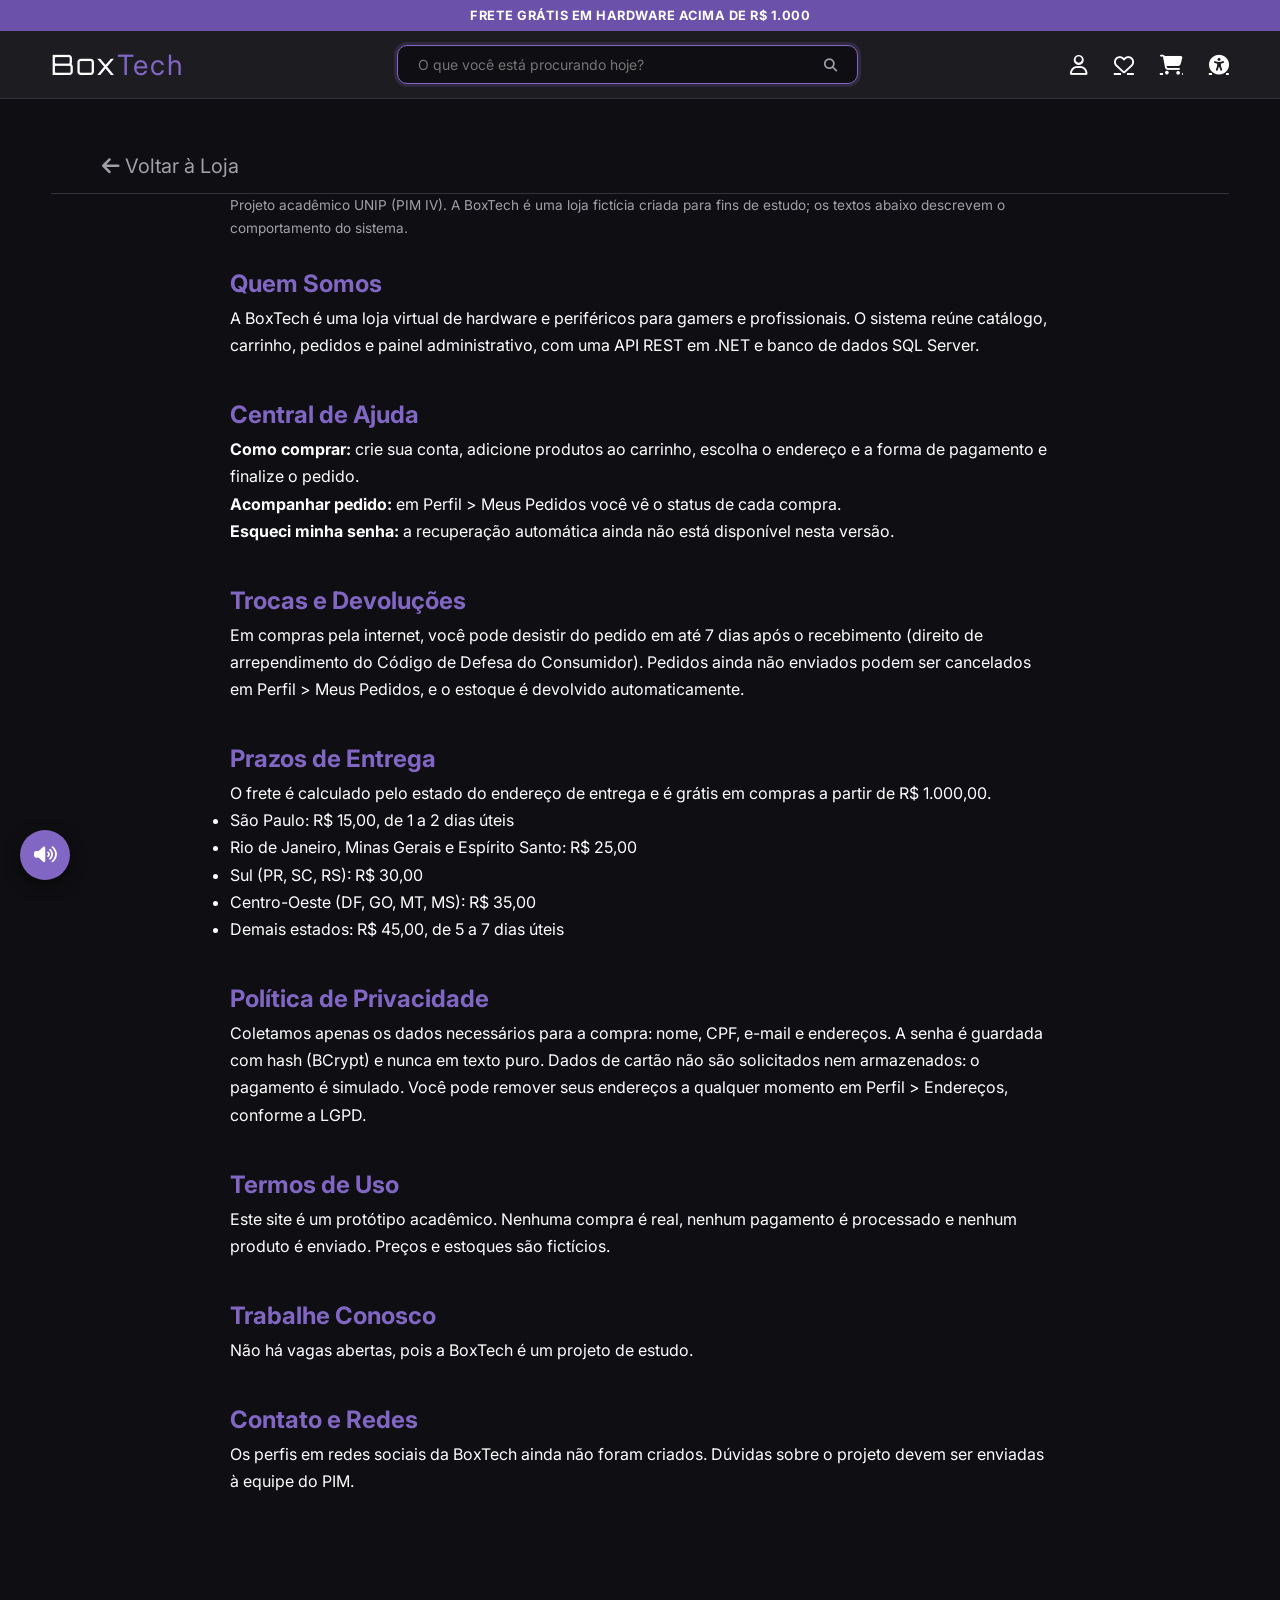
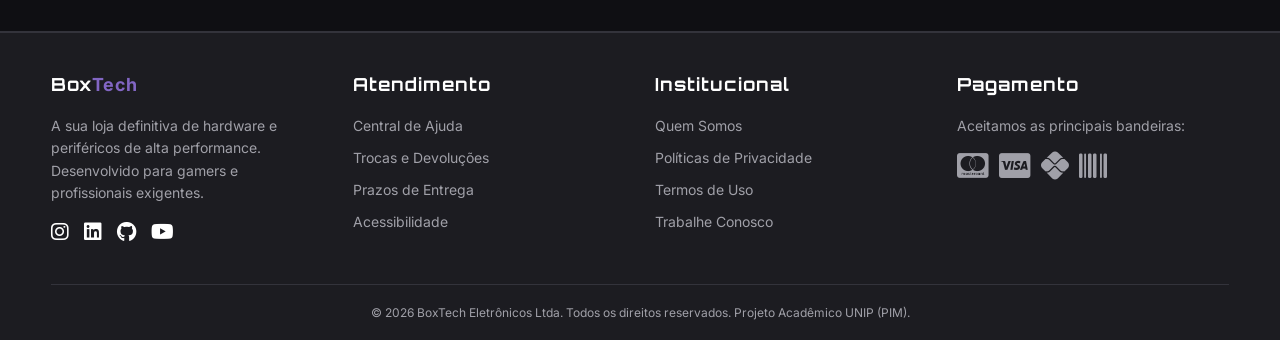
<file: BoxTechFront/institucional.html>
<!DOCTYPE html>
<html lang="pt-BR">
<head>
    <meta charset="UTF-8">
    <meta name="viewport" content="width=device-width, initial-scale=1.0">
    <title>BoxTech - Institucional</title>
    <!-- Fontes de ícones e estilos gerais do site -->
    <link rel="stylesheet" href="https://cdnjs.cloudflare.com/ajax/libs/font-awesome/6.4.0/css/all.min.css">
    <link rel="stylesheet" href="style.css?v=6">
    <link rel="shortcut icon" href="Imagens/Icon.png" type="image/x-icon">
</head>
<body>

    <!-- Cabeçalho principal com navegação de produto, busca e acesso rápido a perfis -->
    <div class="top-bar">FRETE GRÁTIS EM HARDWARE ACIMA DE R$ 1.000</div>
    <header class="header">
        <a href="index.html" class="logo">Box<span>Tech</span></a>
        <div class="search-bar">
            <input type="text" placeholder="O que você está procurando hoje?">
            <button><i class="fas fa-search"></i></button>
        </div>
        <div class="header-icons">
            <a href="login.html" aria-label="Perfil"><i class="far fa-user" title="Perfil"></i></a>
            <a href="favoritos.html" aria-label="Favoritos"><i class="far fa-heart" title="Favoritos"></i></a>
            <a href="carrinho.html" aria-label="Carrinho"><i class="fas fa-shopping-cart" title="Carrinho"></i><span class="cart-badge" id="cart-badge" hidden>0</span></a>
            <a href="acessibilidade.html" aria-label="Acessibilidade"><i class="fas fa-universal-access" title="Acessibilidade"></i></a>
        </div>
    </header>

    <main class="main-content">
        <nav class="sub-nav">
            <a href="index.html" class="back-button"><i class="fas fa-arrow-left"></i> Voltar à Loja</a>
        </nav>

        <article class="institucional" style="max-width: 820px; margin: 0 auto; line-height: 1.7;">
            <p style="color: var(--text-muted); font-size: .85rem; margin-bottom: 24px;">
                Projeto acadêmico UNIP (PIM IV). A BoxTech é uma loja fictícia criada para fins de estudo; os textos abaixo descrevem o comportamento do sistema.
            </p>

            <section id="quem-somos" style="margin-bottom: 36px;">
                <h2 style="color: var(--brand);">Quem Somos</h2>
                <p>A BoxTech é uma loja virtual de hardware e periféricos para gamers e profissionais. O sistema reúne catálogo, carrinho, pedidos e painel administrativo, com uma API REST em .NET e banco de dados SQL Server.</p>
            </section>

            <section id="ajuda" style="margin-bottom: 36px;">
                <h2 style="color: var(--brand);">Central de Ajuda</h2>
                <p><strong>Como comprar:</strong> crie sua conta, adicione produtos ao carrinho, escolha o endereço e a forma de pagamento e finalize o pedido.</p>
                <p><strong>Acompanhar pedido:</strong> em Perfil &gt; Meus Pedidos você vê o status de cada compra.</p>
                <p><strong>Esqueci minha senha:</strong> a recuperação automática ainda não está disponível nesta versão.</p>
            </section>

            <section id="trocas" style="margin-bottom: 36px;">
                <h2 style="color: var(--brand);">Trocas e Devoluções</h2>
                <p>Em compras pela internet, você pode desistir do pedido em até 7 dias após o recebimento (direito de arrependimento do Código de Defesa do Consumidor). Pedidos ainda não enviados podem ser cancelados em Perfil &gt; Meus Pedidos, e o estoque é devolvido automaticamente.</p>
            </section>

            <section id="prazos" style="margin-bottom: 36px;">
                <h2 style="color: var(--brand);">Prazos de Entrega</h2>
                <p>O frete é calculado pelo estado do endereço de entrega e é grátis em compras a partir de R$ 1.000,00.</p>
                <ul>
                    <li>São Paulo: R$ 15,00, de 1 a 2 dias úteis</li>
                    <li>Rio de Janeiro, Minas Gerais e Espírito Santo: R$ 25,00</li>
                    <li>Sul (PR, SC, RS): R$ 30,00</li>
                    <li>Centro-Oeste (DF, GO, MT, MS): R$ 35,00</li>
                    <li>Demais estados: R$ 45,00, de 5 a 7 dias úteis</li>
                </ul>
            </section>

            <section id="privacidade" style="margin-bottom: 36px;">
                <h2 style="color: var(--brand);">Política de Privacidade</h2>
                <p>Coletamos apenas os dados necessários para a compra: nome, CPF, e-mail e endereços. A senha é guardada com hash (BCrypt) e nunca em texto puro. Dados de cartão não são solicitados nem armazenados: o pagamento é simulado. Você pode remover seus endereços a qualquer momento em Perfil &gt; Endereços, conforme a LGPD.</p>
            </section>

            <section id="termos" style="margin-bottom: 36px;">
                <h2 style="color: var(--brand);">Termos de Uso</h2>
                <p>Este site é um protótipo acadêmico. Nenhuma compra é real, nenhum pagamento é processado e nenhum produto é enviado. Preços e estoques são fictícios.</p>
            </section>

            <section id="trabalhe" style="margin-bottom: 36px;">
                <h2 style="color: var(--brand);">Trabalhe Conosco</h2>
                <p>Não há vagas abertas, pois a BoxTech é um projeto de estudo.</p>
            </section>

            <section id="contato" style="margin-bottom: 36px;">
                <h2 style="color: var(--brand);">Contato e Redes</h2>
                <p>Os perfis em redes sociais da BoxTech ainda não foram criados. Dúvidas sobre o projeto devem ser enviadas à equipe do PIM.</p>
            </section>
        </article>
    </main>

    <!-- Rodapé com informações de marca, atendimento, políticas e formas de pagamento -->
    <footer class="footer">
        <div class="footer-container">
            <div class="footer-column">
                <h3>Box<span>Tech</span></h3>
                <p>A sua loja definitiva de hardware e periféricos de alta performance. Desenvolvido para gamers e profissionais exigentes.</p>
                <div class="footer-socials">
                    <a href="institucional.html#contato" aria-label="Instagram"><i class="fab fa-instagram"></i></a>
                    <a href="institucional.html#contato" aria-label="LinkedIn"><i class="fab fa-linkedin"></i></a>
                    <a href="institucional.html#contato" aria-label="GitHub"><i class="fab fa-github"></i></a>
                    <a href="institucional.html#contato" aria-label="YouTube"><i class="fab fa-youtube"></i></a>
                </div>
            </div>
            <div class="footer-column">
                <h3>Atendimento</h3>
                <ul class="footer-links">
                    <li><a href="institucional.html#ajuda">Central de Ajuda</a></li>
                    <li><a href="institucional.html#trocas">Trocas e Devoluções</a></li>
                    <li><a href="institucional.html#prazos">Prazos de Entrega</a></li>
                    <li><a href="acessibilidade.html">Acessibilidade</a></li>
                </ul>
            </div>
            <div class="footer-column">
                <h3>Institucional</h3>
                <ul class="footer-links">
                    <li><a href="institucional.html#quem-somos">Quem Somos</a></li>
                    <li><a href="institucional.html#privacidade">Políticas de Privacidade</a></li>
                    <li><a href="institucional.html#termos">Termos de Uso</a></li>
                    <li><a href="institucional.html#trabalhe">Trabalhe Conosco</a></li>
                </ul>
            </div>
            <div class="footer-column">
                <h3>Pagamento</h3>
                <p>Aceitamos as principais bandeiras:</p>
                <div class="footer-payments">
                    <i class="fab fa-cc-mastercard" title="Mastercard"></i>
                    <i class="fab fa-cc-visa" title="Visa"></i>
                    <i class="fab fa-pix" title="Pix"></i>
                    <i class="fas fa-barcode" title="Boleto"></i>
                </div>
            </div>
        </div>
        <div class="footer-bottom">
            <p>&copy; 2026 BoxTech Eletrônicos Ltda. Todos os direitos reservados. Projeto Acadêmico UNIP (PIM).</p>
        </div>
    </footer>
    <!-- Plugin VLibras para tradução de conteúdo em Libras -->
    <div vw class="enabled">
        <div vw-access-button class="active"></div>
        <div vw-plugin-wrapper>
            <div class="vw-plugin-top-wrapper"></div>
        </div>
    </div>
    <script src="https://vlibras.gov.br/app/vlibras-plugin.js"></script>
    <script>
        new window.VLibras.Widget('https://vlibras.gov.br/app');
    </script>
    <!-- Script principal do site que aplica comportamentos e ajustes de interface -->
    <script src="api.js?v=6"></script>
    <script src="script.js?v=6"></script>
    <script src="pages.js?v=6"></script>
</body>
</html>
</file>
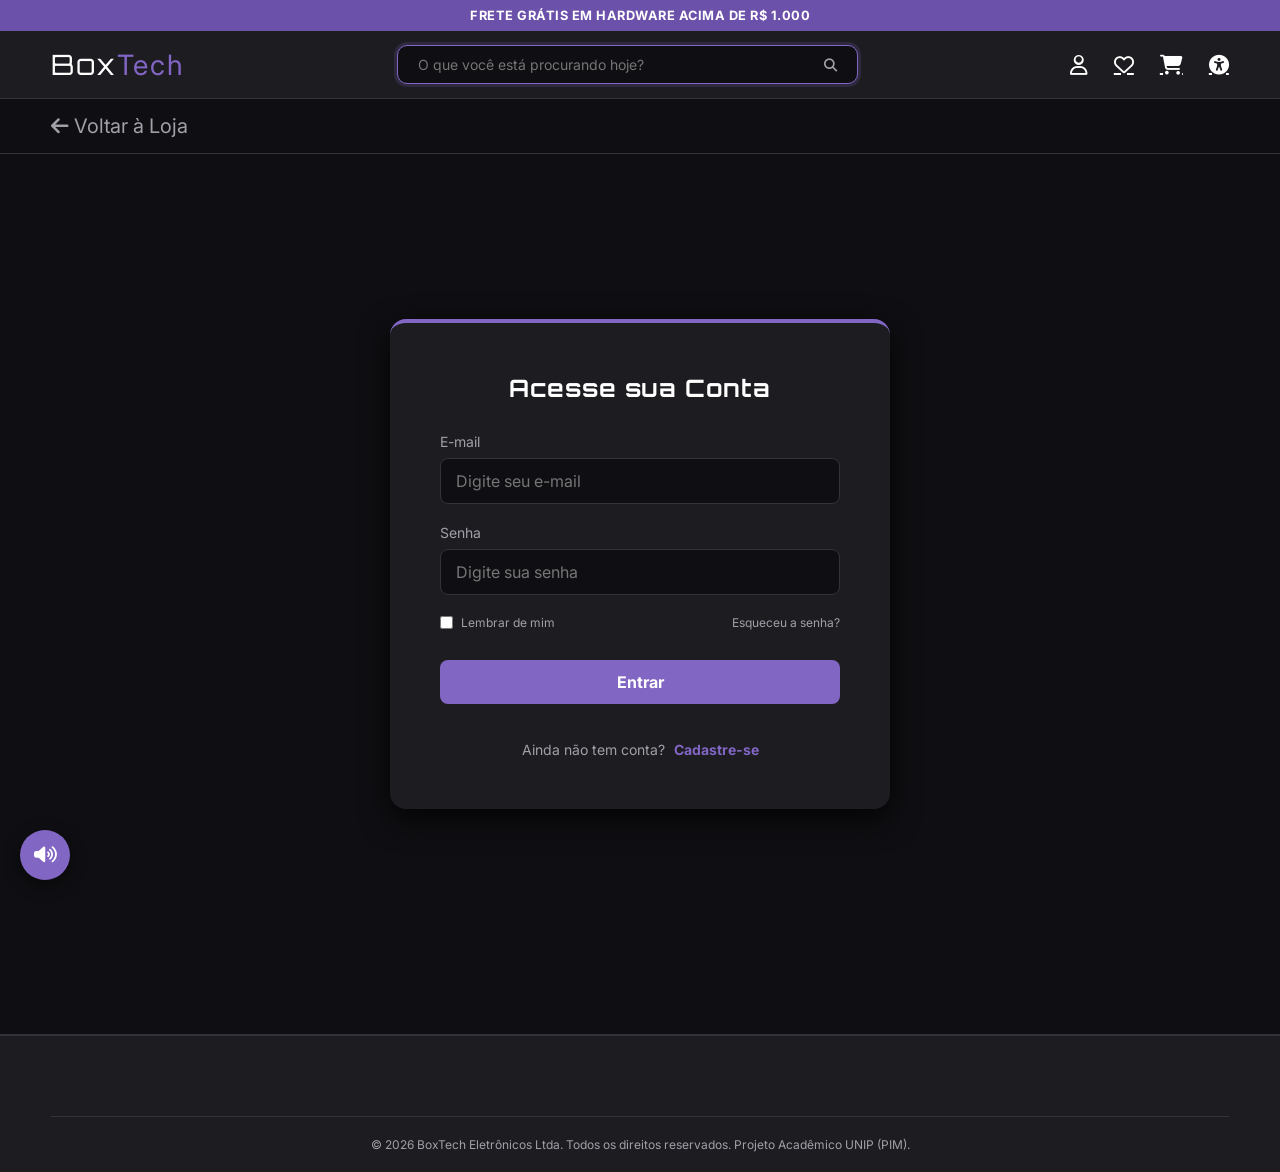
<file: BoxTechFront/login.html>
<!DOCTYPE html>
<html lang="pt-BR">

<head>

    <meta charset="UTF-8">

    <meta name="viewport"
          content="width=device-width, initial-scale=1.0">

    <title>BoxTech - Login</title>

    <!-- Ícones Font Awesome e estilos compartilhados do site -->
    <link rel="shortcut icon" href="Imagens/Icon.png" type="image/x-icon">
    <link rel="stylesheet"
          href="https://cdnjs.cloudflare.com/ajax/libs/font-awesome/6.4.0/css/all.min.css">
    
    <link rel="stylesheet" href="style.css?v=6">

</head>

<body>

    <!-- Cabeçalho da página com logo, barra de busca e controle de sessão -->
    <div class="top-bar">FRETE GRÁTIS EM HARDWARE ACIMA DE R$ 1.000</div>
    <header class="header">

        <a href="index.html" class="logo">
            Box<span>Tech</span>
        </a>

        <div class="search-bar">

            <input type="text" placeholder="O que você está procurando hoje?">

            <button>
                <i class="fas fa-search"></i>
            </button>

        </div>

        <div class="header-icons">
            <a href="login.html" aria-label="Perfil"><i class="far fa-user" title="Perfil"></i></a>
            <a href="favoritos.html" aria-label="Favoritos"><i class="far fa-heart" title="Favoritos"></i></a>
            <a href="carrinho.html" aria-label="Carrinho"><i class="fas fa-shopping-cart" title="Carrinho"></i><span class="cart-badge" id="cart-badge" hidden>0</span></a>
            <a href="acessibilidade.html" aria-label="Acessibilidade"><i class="fas fa-universal-access" title="Acessibilidade"></i></a>
        </div>

    </header>

    <main class="main-content" style="padding: 0;">

        <!-- Navegação secundária para retornar à loja -->
        <nav class="sub-nav">

            <a href="index.html" class="back-button">

                <i class="fas fa-arrow-left"></i>

                Voltar à Loja

            </a>

        </nav>

        <!-- Área de autenticação com formulário de login do usuário -->
        <div class="auth-wrapper">

            <div class="auth-card">

                <h2 class="auth-title">
                    Acesse sua Conta
                </h2>

                <div class="form-group">

                    <label for="email">E-mail</label>

                    <input
                        type="email"
                        id="email"
                        placeholder="Digite seu e-mail"
                        required>

                </div>

                <div class="form-group">

                    <label for="senha">Senha</label>

                    <input
                        type="password"
                        id="senha"
                        placeholder="Digite sua senha"
                        required>

                </div>

                <div class="auth-options">

                    <div class="checkbox-group">

                        <input type="checkbox" id="lembrar">

                        <label for="lembrar"
                               style="margin: 0;">

                            Lembrar de mim

                        </label>

                    </div>

                    <a href="#" id="link-esqueceu">
                        Esqueceu a senha?
                    </a>

                </div>

                <button
                    class="btn-primary"
                    id="btn-login">

                    Entrar

                </button>

                <div style="text-align: center; margin-top: 20px;">

                    <span style="color: var(--text-muted); font-size: 14px;">

                        Ainda não tem conta?

                    </span>

                    <a href="cadastro.html"
                       style="color: var(--brand);
                              text-decoration: none;
                              font-weight: bold;
                              font-size: 14px;
                              margin-left: 5px;">

                        Cadastre-se

                    </a>

                </div>

            </div>

        </div>

    </main>

    <!-- Rodapé simples com crédito do projeto acadêmico -->
    <footer class="footer">

        <div class="footer-bottom">

            <p>
                &copy; 2026 BoxTech Eletrônicos Ltda.
                Todos os direitos reservados.
                Projeto Acadêmico UNIP (PIM).
            </p>

        </div>

    </footer>

    <!-- Script principal do site para controle de interações e login -->
    <script src="api.js?v=6"></script>
    <script src="script.js?v=6"></script>
    <script src="pages.js?v=6"></script>

</body>
</html>
</file>
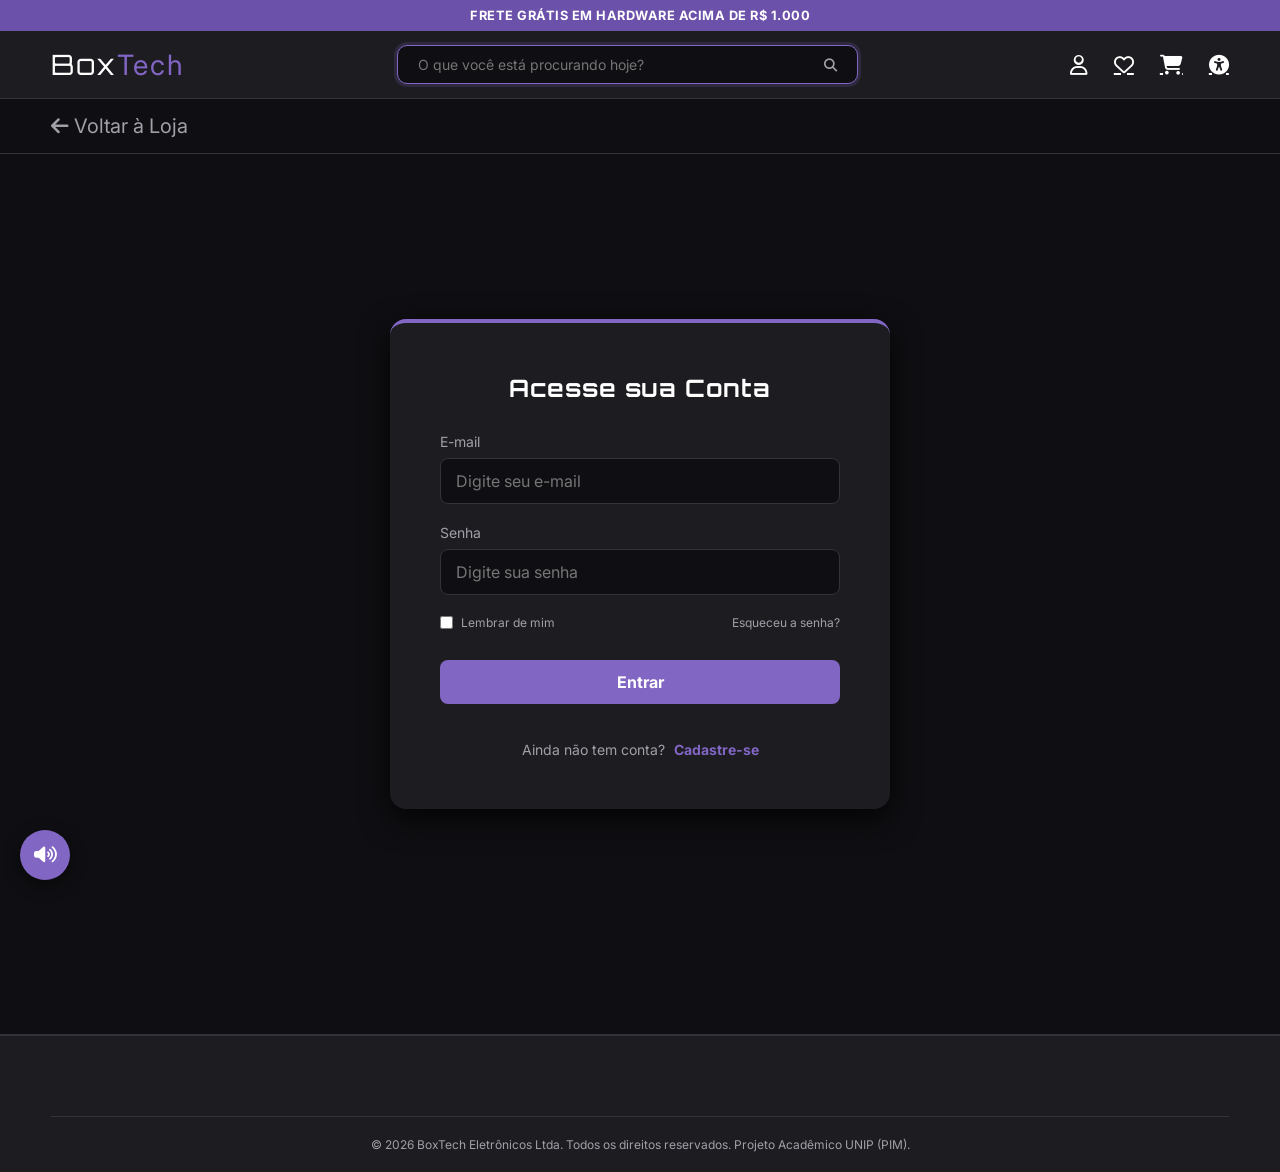
<file: BoxTechFront/perfil.html>
<!DOCTYPE html>
<html lang="pt-BR">
<head>
    <meta charset="UTF-8">
    <meta name="viewport" content="width=device-width, initial-scale=1.0">
    <title>BoxTech - Meu Painel</title>
    <!-- Ícones Font Awesome e estilos compartilhados do site -->
    <link rel="stylesheet" href="https://cdnjs.cloudflare.com/ajax/libs/font-awesome/6.4.0/css/all.min.css">
    <link rel="stylesheet" href="style.css?v=6">
    <link rel="shortcut icon" href="Imagens/Icon.png" type="image/x-icon">
</head>
<body>

    <!-- Cabeçalho com navegação global e acesso ao painel de usuário -->
    <div class="top-bar">FRETE GRÁTIS EM HARDWARE ACIMA DE R$ 1.000</div>
    <header class="header">
        <a href="index.html" class="logo">Box<span>Tech</span></a>
        <div class="search-bar">
            <input type="text" placeholder="O que você está procurando hoje?">
            <button><i class="fas fa-search"></i></button>
        </div>
        <div class="header-icons">
            <a href="login.html" aria-label="Perfil"><i class="far fa-user" title="Perfil"></i></a>
            <a href="favoritos.html" aria-label="Favoritos"><i class="far fa-heart" title="Favoritos"></i></a>
            <a href="carrinho.html" aria-label="Carrinho"><i class="fas fa-shopping-cart" title="Carrinho"></i><span class="cart-badge" id="cart-badge" hidden>0</span></a>
            <a href="acessibilidade.html" aria-label="Acessibilidade"><i class="fas fa-universal-access" title="Acessibilidade"></i></a>
        </div>
    </header>

    <main class="main-content">
        <nav class="sub-nav">
            <a href="index.html" class="back-button"><i class="fas fa-arrow-left"></i> Voltar à Loja</a>
        </nav>

        <div class="profile-layout">
            <aside class="profile-sidebar">
                <div class="profile-user-info">
                    <div class="profile-avatar"><i class="fas fa-user-circle"></i></div>
                    <h3 id="nome-usuario">Olá, Usuário!</h3>
                </div>
                <nav class="profile-menu">
                    <a href="#" class="profile-link active" data-aba="pedidos"><i class="fas fa-box-open"></i> Meus Pedidos</a>
                    <a href="#" class="profile-link" data-aba="dados"><i class="fas fa-id-card"></i> Meus Dados</a>
                    <a href="#" class="profile-link" data-aba="enderecos"><i class="fas fa-map-marker-alt"></i> Endereços</a>
                    <a href="#" class="profile-link" data-aba="seguranca"><i class="fas fa-shield-alt"></i> Segurança</a>
                    <a href="login.html" class="profile-link logout" id="btn-sair"><i class="fas fa-sign-out-alt"></i> Sair</a>
                </nav>
            </aside>

            <section class="profile-content">
                <h2 class="profile-title" id="perfil-titulo">Meus Pedidos</h2>
                <div id="perfil-conteudo"><p>Carregando...</p></div>
            </section>
        </div>
    </main>

    <!-- Rodapé com informações da marca, canais de atendimento e métodos de pagamento -->
    <footer class="footer">
        <div class="footer-container">
            <div class="footer-column">
                <h3>Box<span>Tech</span></h3>
                <p>A sua loja definitiva de hardware e periféricos de alta performance. Desenvolvido para gamers e profissionais exigentes.</p>
                <div class="footer-socials">
                    <a href="institucional.html#contato" aria-label="Instagram"><i class="fab fa-instagram"></i></a>
                    <a href="institucional.html#contato" aria-label="LinkedIn"><i class="fab fa-linkedin"></i></a>
                    <a href="institucional.html#contato" aria-label="GitHub"><i class="fab fa-github"></i></a>
                    <a href="institucional.html#contato" aria-label="YouTube"><i class="fab fa-youtube"></i></a>
                </div>
            </div>
            <div class="footer-column">
                <h3>Atendimento</h3>
                <ul class="footer-links">
                    <li><a href="institucional.html#ajuda">Central de Ajuda</a></li>
                    <li><a href="institucional.html#trocas">Trocas e Devoluções</a></li>
                    <li><a href="institucional.html#prazos">Prazos de Entrega</a></li>
                    <li><a href="acessibilidade.html">Acessibilidade</a></li>
                </ul>
            </div>
            <div class="footer-column">
                <h3>Institucional</h3>
                <ul class="footer-links">
                    <li><a href="institucional.html#quem-somos">Quem Somos</a></li>
                    <li><a href="institucional.html#privacidade">Políticas de Privacidade</a></li>
                    <li><a href="institucional.html#termos">Termos de Uso</a></li>
                    <li><a href="institucional.html#trabalhe">Trabalhe Conosco</a></li>
                </ul>
            </div>
            <div class="footer-column">
                <h3>Pagamento</h3>
                <p>Aceitamos as principais bandeiras:</p>
                <div class="footer-payments">
                    <i class="fab fa-cc-mastercard" title="Mastercard"></i>
                    <i class="fab fa-cc-visa" title="Visa"></i>
                    <i class="fab fa-pix" title="Pix"></i>
                    <i class="fas fa-barcode" title="Boleto"></i>
                </div>
            </div>
        </div>
        <div class="footer-bottom">
            <p>&copy; 2026 BoxTech Eletrônicos Ltda. Todos os direitos reservados. Projeto Acadêmico UNIP (PIM).</p>
        </div>
    </footer>
    <div vw class="enabled">
        <div vw-access-button class="active"></div>
        <div vw-plugin-wrapper>
            <div class="vw-plugin-top-wrapper"></div>
        </div>
    </div>
    <script src="https://vlibras.gov.br/app/vlibras-plugin.js"></script>
    <script>
        new window.VLibras.Widget('https://vlibras.gov.br/app');
    </script>
    <!-- Script principal e rotina de atualização do nome do usuário no painel -->
    <script src="api.js?v=6"></script>
    <script src="script.js?v=6"></script>
    <script src="pages.js?v=6"></script>
    <script>
        const nomeUsuario = localStorage.getItem('usuarioNome');

        if (nomeUsuario) {

            document.getElementById('nome-usuario')
                .innerText = `Olá, ${nomeUsuario}!`;
        }

    </script>
</body>
</html>
</file>
<file: BoxTechFront/style.css>
/* Importando fontes do Google Fonts */
@import url('https://fonts.googleapis.com/css2?family=Inter:wght@300;400;600;700&family=Orbitron:wght@700&display=swap');

/* ================= 1. VARIÁVEIS E RESET GLOBAL ================= */
:root {
    --bg-dark: #0f0f13;
    --surface: #1c1c21;
    --surface-hover: #26262d;
    --brand: #8266c4;
    --brand-hover: #6c51ab;
    /* Fundo atrás das fotos de produto (cartões, página do produto, carrinho e pedidos).
       Branco deixa fotos com fundo branco ou transparente sem moldura. Use 'transparent' para ver o fundo escuro. */
    --img-fundo: #ffffff;
    /* Fotos e banners ficam com as cores originais. (Para recolorir, ex.: hue-rotate(275deg)) */
    --filtro-fotos: none;
    /* Largura única do conteúdo: cabeçalho, banner, produtos e rodapé alinhados.
       Em telas grandes o conteúdo chega a 1600px; em telas menores as laterais ficam em 4% */
    --container: 1600px;
    --gutter: max(4vw, calc((100vw - var(--container)) / 2));
    --brand-glow: rgba(130, 102, 196, 0.35);
    --text-main: #ffffff;
    --text-muted: #a0a0a8;
    --border-color: #33333b;
}

* {
    margin: 0;
    padding: 0;
    box-sizing: border-box;
    font-family: 'Inter', sans-serif;
}

/* Base de acessibilidade: Define a raiz para escalonamento da fonte */
html {
    font-size: 100%;
}

body {
    background-color: var(--bg-dark);
    color: var(--text-main);
}

/* ================= 2. HEADER E NAVEGAÇÃO ================= */
.header {
    display: flex;
    justify-content: space-between;
    align-items: center;
    background-color: var(--surface);
    padding: 14px var(--gutter);
    border-bottom: 1px solid var(--border-color);
    position: sticky;
    top: 0;
    z-index: 100;
    gap: 24px;
}

.logo {
    font-family: 'Orbitron', sans-serif;
    font-size: 1.75rem;
    /* 28px */
    color: var(--text-main);
    letter-spacing: 2px;
    text-decoration: none;
}

.logo span {
    color: var(--brand);
}

.search-bar {
    display: flex;
    flex: 0.55;
    background-color: var(--bg-dark);
    border: 1px solid var(--brand);
    box-shadow: 0 0 0 3px rgba(130, 102, 196, 0.18);
    border-radius: 10px;
    position: relative;
}

.search-bar input {
    flex: 1;
    background: transparent;
    border: none;
    padding: 10px 20px;
    color: var(--text-main);
    outline: none;
    font-size: 0.875rem;
    /* 14px */
}

.search-bar button {
    background: transparent;
    border: none;
    padding: 0 20px;
    color: var(--text-muted);
    cursor: pointer;
    transition: 0.3s;
    border-radius: 0 10px 10px 0;
}

.search-bar button:hover {
    color: var(--brand);
}

.header-icons {
    display: flex;
    align-items: center;
    gap: 26px;
}

.header-icons a { position: relative; display: inline-flex; color: inherit; }

.cart-badge {
    position: absolute;
    top: -9px;
    right: -11px;
    min-width: 18px;
    height: 18px;
    padding: 0 5px;
    border-radius: 9px;
    background: var(--brand);
    color: #fff;
    font-size: 0.68rem;
    font-weight: 700;
    line-height: 18px;
    text-align: center;
}
.cart-badge[hidden] { display: none; }

/* Barra de anúncio no topo */
.top-bar {
    background: var(--brand-hover);
    color: #fff;
    text-align: center;
    font-size: 0.8rem;
    font-weight: 700;
    letter-spacing: 0.5px;
    padding: 8px 12px;
}

.header-icons i {
    font-size: 1.25rem;
    /* 20px */
    color: var(--text-main);
    cursor: pointer;
    transition: 0.3s;
}

.header-icons i:hover {
    color: var(--brand);
    transform: scale(1.1);
}

/* ================= 3. RESULTADOS DA PESQUISA (MOCK) ================= */
.search-results {
    display: none;
    position: absolute;
    top: calc(100% + 5px);
    left: 0;
    width: 100%;
    background-color: var(--surface);
    border: 1px solid var(--border-color);
    border-radius: 12px;
    box-shadow: 0 10px 20px rgba(0, 0, 0, 0.5);
    z-index: 1000;
    max-height: 250px;
    overflow-y: auto;
}

.search-results a {
    display: block;
    padding: 12px 20px;
    color: var(--text-main);
    text-decoration: none;
    border-bottom: 1px solid var(--border-color);
    font-size: 0.875rem;
    /* 14px */
    transition: 0.3s;
}

.search-results a:last-child {
    border-bottom: none;
}

.search-results a:hover {
    background-color: var(--brand);
    color: white;
}

/* ================= 4. COMPONENTES GERAIS ================= */
.main-content {
    padding: 40px var(--gutter);
}

.sub-nav {
    padding: 15px var(--gutter);
    border-bottom: 1px solid var(--border-color);
}

.back-button {
    color: var(--text-muted);
    font-size: 1.25rem;
    /* 20px */
    text-decoration: none;
    transition: 0.3s;
}

.back-button:hover {
    color: var(--brand);
}

.btn-comprar {
    background-color: transparent;
    color: var(--brand);
    border: 1px solid var(--brand);
    padding: 10px;
    border-radius: 6px;
    cursor: pointer;
    font-weight: bold;
    transition: 0.3s;
    width: 100%;
    font-size: 1rem;
    /* 16px */
}

.btn-comprar:hover {
    background-color: var(--brand);
    color: var(--text-main);
    box-shadow: 0 0 10px var(--brand-glow);
}

/* ================= 5. HOME (Banner, Categorias e Grade) ================= */
.banner-section {
    margin-bottom: 40px;
}

.carousel-container {
    width: 100%;
    max-width: var(--container);
    height: clamp(260px, calc((100vw - 2 * var(--gutter)) * 0.292), 470px);
    margin: 0 auto 20px auto;
    overflow: hidden;
    position: relative;
    border-radius: 12px;
    box-shadow: 0 10px 20px rgba(0, 0, 0, 0.5);
}

.carousel-slide {
    display: flex;
    width: 100%;
    height: 100%;
    transition: transform 0.5s ease-in-out;
}

.carousel-image {
    width: 100%;
    height: 100%;
    object-fit: cover;
    flex-shrink: 0;
}

.carousel-btn {
    position: absolute;
    top: 50%;
    transform: translateY(-50%);
    background-color: rgba(10, 10, 15, 0.6);
    color: #fff;
    border: 1px solid rgba(255, 255, 255, 0.25);
    width: 42px;
    height: 42px;
    font-size: 1.25rem;
    /* 20px */
    cursor: pointer;
    border-radius: 50%;
    transition: 0.3s;
    z-index: 10;
    display: flex;
    justify-content: center;
    align-items: center;
}

.carousel-btn:hover {
    background-color: var(--brand);
    box-shadow: 0 0 15px var(--brand-glow);
    color: white;
}

.prev {
    left: 15px;
}

.next {
    right: 15px;
}

.banner-dots {
    text-align: center;
}

.dot {
    display: inline-block;
    width: 10px;
    height: 10px;
    background-color: var(--text-muted);
    border-radius: 50%;
    margin: 0 5px;
    cursor: pointer;
    transition: 0.3s;
}

.dot.active {
    background-color: var(--brand);
    box-shadow: 0 0 8px var(--brand);
}

.categorias {
    display: flex;
    justify-content: center;
    gap: 28px;
    margin-bottom: 36px;
    flex-wrap: wrap;
}

.cat-item {
    text-align: center;
    cursor: pointer;
    transition: 0.3s;
}

.cat-icon {
    width: 56px;
    height: 56px;
    background-color: var(--surface);
    border-radius: 14px;
    display: flex;
    justify-content: center;
    align-items: center;
    font-size: 1.25rem;
    margin: 0 auto 8px auto;
    border: 2px solid transparent;
    transition: 0.3s;
}

.cat-item:hover .cat-icon {
    border-color: var(--brand);
    box-shadow: 0 0 15px var(--brand-glow);
    color: var(--brand);
}

.cat-item span {
    font-size: 0.75rem;
    font-weight: 600;
    color: var(--text-muted);
}

/* 14px */

.produtos-grid {
    display: grid;
    grid-template-columns: repeat(auto-fill, minmax(300px, 1fr));
    gap: 20px;
}

.produto-card {
    background-color: var(--surface);
    min-height: 150px;
    display: flex;
    flex-direction: row;
    border-radius: 12px;
    border: 1px solid transparent;
    overflow: hidden;
    transition: 0.3s;
    position: relative;
}

.produto-card:hover {
    transform: translateY(-5px);
    border-color: var(--brand);
    box-shadow: 0 5px 20px var(--brand-glow);
}

.img-produto {
    width: 44%;
    height: auto;
    min-height: 150px;
    flex-shrink: 0;
    object-fit: contain;
    padding: 10px;
    background: var(--img-fundo);
    border: 0;
    outline: 0;
    transition: 0.3s;
}

.produto-card:hover .img-produto {
    transform: scale(1.05);
}

.info-produto {
    padding: 14px;
    text-align: left;
    display: flex;
    flex-direction: column;
    justify-content: space-between;
    flex: 1;
    gap: 10px;
}

.info-produto h3 {
    font-size: 0.875rem;
    color: var(--text-main);
    margin-bottom: 4px;
    line-height: 1.3;
    display: -webkit-box;
    -webkit-line-clamp: 2;
    -webkit-box-orient: vertical;
    overflow: hidden;
}

.preco {
    color: var(--brand);
    font-size: 1.15rem;
    font-weight: bold;
    margin-bottom: 8px;
}

/* ================= 6. TELA DE PRODUTO ================= */
/* Estilos de página de produto: galeria, detalhes e ações de compra */
.product-details {
    display: flex;
    padding: 40px var(--gutter);
    gap: 40px;
}

.gallery-column {
    flex: 2;
    display: flex;
    flex-direction: column;
}

.gallery-controls {
    display: flex;
    justify-content: flex-end;
    margin-bottom: 15px;
}

.gallery-controls i {
    margin-left: 20px;
    cursor: pointer;
    font-size: 1.25rem;
    /* 20px */
    color: var(--text-muted);
    transition: 0.3s;
}

.fav-icon:hover {
    color: var(--brand);
}

.share-icon:hover {
    color: #3498db;
}

.main-image-container {
    display: flex;
    align-items: center;
    justify-content: center;
    position: relative;
    background-color: var(--img-fundo);
    border: 0;
    border-radius: 12px;
    padding: 40px;
    height: 450px;
}

#main-product-image {
    max-width: 100%;
    max-height: 100%;
    object-fit: contain;
}

.prev-arrow,
.next-arrow {
    position: absolute;
    top: 50%;
    transform: translateY(-50%);
    background-color: var(--bg-dark);
    border: 1px solid var(--border-color);
    cursor: pointer;
    padding: 12px 15px;
    font-size: 1.25rem;
    color: var(--text-main);
    border-radius: 50%;
    transition: 0.3s;
}

.prev-arrow:hover,
.next-arrow:hover {
    background-color: var(--brand);
    border-color: var(--brand);
}

.prev-arrow {
    left: 20px;
}

.next-arrow {
    right: 20px;
}

.thumbnail-container {
    display: flex;
    justify-content: center;
    margin-top: 20px;
    gap: 15px;
}

.thumbnail {
    width: 80px;
    height: 80px;
    border: 0;
    border-radius: 8px;
    cursor: pointer;
    object-fit: contain;
    background-color: var(--img-fundo);
    padding: 5px;
    opacity: 0.5;
    transition: 0.3s;
}

.thumbnail:hover {
    opacity: 0.85;
}

.thumbnail.active {
    opacity: 1;
    box-shadow: 0 0 12px var(--brand-glow);
}

.product-description {
    margin-top: 30px;
    font-size: 0.9375rem;
    /* 15px */
    line-height: 1.6;
    color: var(--text-muted);
    background-color: var(--surface);
    padding: 20px;
    border-radius: 8px;
    border: 1px solid var(--border-color);
}

.purchase-column {
    flex: 1;
}

.purchase-card {
    background-color: var(--surface);
    border-radius: 15px;
    padding: 30px;
    text-align: center;
    border: 1px solid var(--border-color);
    box-shadow: 0 5px 20px rgba(0, 0, 0, 0.3);
}

.purchase-card .price {
    font-size: 2.25rem;
    /* 36px */
    font-weight: bold;
    margin: 0;
    color: var(--brand);
}

.payment-info {
    margin: 10px 0 15px 0;
    font-size: 1rem;
    color: var(--text-main);
}

.installments {
    font-size: 0.875rem;
    color: var(--text-muted);
    margin-bottom: 30px;
}

.action-buttons button {
    display: block;
    width: 100%;
    padding: 15px;
    margin-bottom: 15px;
    border-radius: 8px;
    cursor: pointer;
    font-weight: bold;
    font-size: 1rem;
    transition: 0.3s;
}

.buy-now-btn {
    background-color: transparent;
    color: var(--brand);
    border: 2px solid var(--brand);
}

.buy-now-btn:hover {
    background-color: var(--brand);
    color: white;
    box-shadow: 0 0 15px var(--brand-glow);
}

.add-to-cart-btn {
    background-color: var(--brand);
    color: white;
    border: none;
    display: flex;
    justify-content: center;
    align-items: center;
}

.add-to-cart-btn i {
    margin-right: 10px;
    font-size: 1.125rem;
}

.add-to-cart-btn:hover {
    background-color: var(--brand-hover);
    box-shadow: 0 0 15px var(--brand-glow);
}

.shipping-section {
    margin-top: 35px;
    background-color: var(--surface);
    padding: 20px;
    border-radius: 12px;
    border: 1px solid var(--border-color);
}

.shipping-section h3 {
    font-size: 1rem;
    margin-bottom: 15px;
    color: var(--text-main);
}

.shipping-input-container {
    display: flex;
    align-items: center;
    background-color: var(--bg-dark);
    border-radius: 8px;
    padding: 8px 15px;
    border: 1px solid var(--border-color);
}

.shipping-icon {
    font-size: 1.125rem;
    color: var(--text-muted);
    margin-right: 15px;
}

.cep-input-wrapper {
    display: flex;
    align-items: center;
    flex: 1;
}

.cep-input {
    background: transparent;
    border: none;
    color: var(--text-main);
    width: 100%;
    font-size: 0.875rem;
}

.cep-input:focus {
    outline: none;
}

.cep-search-icon {
    color: var(--text-muted);
    cursor: pointer;
}

.shipping-search-btn {
    background-color: var(--brand);
    color: white;
    border: none;
    border-radius: 6px;
    padding: 8px 15px;
    cursor: pointer;
    margin-left: 10px;
    font-size: 0.75rem;
    font-weight: bold;
    transition: 0.3s;
}

.shipping-search-btn:hover {
    background-color: var(--brand-hover);
}


/* ================= 7. TELA DE CARRINHO ================= */
/* Layout do carrinho: itens, controle de quantidade, cálculo de frete e finalização */
.section-title-cart {
    font-size: 1.5rem;
    margin-bottom: 20px;
    color: var(--text-main);
}

.cart-item {
    background-color: var(--surface);
    border-radius: 12px;
    padding: 20px;
    display: flex;
    align-items: center;
    gap: 20px;
    border: 1px solid var(--border-color);
    margin-bottom: 20px;
}

.cart-item-img {
    width: 150px;
    background: var(--img-fundo);
    padding: 0;
    border-radius: 8px;
}

.cart-item-img img {
    width: 100%;
}

.cart-item-info {
    flex: 2;
}

.cart-item-info h3 {
    font-size: 1rem;
    margin-bottom: 15px;
    line-height: 1.4;
}

.quantity-controls {
    display: flex;
    align-items: center;
    gap: 10px;
    margin-bottom: 15px;
}

.qty-btn {
    background: var(--bg-dark);
    border: 1px solid var(--border-color);
    color: white;
    width: 30px;
    height: 30px;
    cursor: pointer;
    border-radius: 4px;
}

.quantity-controls input {
    width: 40px;
    text-align: center;
    background: transparent;
    border: none;
    color: white;
    font-weight: bold;
    font-size: 1rem;
}

.shipping-info-small {
    font-size: 0.75rem;
    color: var(--text-muted);
}

.cart-item-price-area {
    flex: 1;
    text-align: right;
    display: flex;
    flex-direction: column;
    justify-content: space-between;
    height: 100px;
}

.delete-item {
    background: transparent;
    border: none;
    color: var(--text-muted);
    cursor: pointer;
    font-size: 1.125rem;
    transition: 0.3s;
}

.delete-item:hover {
    color: var(--brand);
}

.price-main {
    font-size: 1.5rem;
    color: var(--brand);
}

.price-main span {
    font-size: 0.875rem;
    color: var(--text-main);
}

.price-sub {
    font-size: 0.75rem;
    color: var(--text-muted);
}

.shipping-bar {
    display: flex;
    align-items: center;
    background-color: #e0e0e0;
    border-radius: 30px;
    padding: 10px 20px;
    max-width: 600px;
    margin-bottom: 40px;
}

.shipping-bar i {
    color: #555;
    margin-right: 15px;
}

.shipping-bar input {
    background: transparent;
    border: none;
    flex: 1;
    outline: none;
    color: #333;
    font-size: 0.875rem;
}

.btn-pesquisa-cep {
    background: #bbb;
    border: none;
    padding: 5px 15px;
    border-radius: 5px;
    cursor: pointer;
    font-weight: bold;
    color: #333;
    font-size: 0.875rem;
}

.warranty-container h3 {
    margin-bottom: 20px;
    color: var(--text-main);
    font-size: 1.125rem;
}

.warranty-options {
    background: white;
    border-radius: 12px;
    padding: 10px;
}

.warranty-card {
    display: flex;
    align-items: center;
    padding: 15px;
    border-bottom: 1px solid #eee;
    cursor: pointer;
    color: #333;
}

.warranty-card:last-child {
    border-bottom: none;
}

.warranty-card input {
    margin-right: 20px;
    accent-color: var(--brand);
}

.warranty-text {
    flex: 1;
    font-weight: bold;
    font-size: 0.9375rem;
}

.warranty-price {
    font-size: 0.8125rem;
    color: #666;
}

.cart-footer {
    display: flex;
    justify-content: center;
    margin-top: 50px;
}

.btn-continuar-cart {
    background-color: #d1d1d1;
    color: #333;
    border: none;
    padding: 15px 80px;
    border-radius: 30px;
    font-size: 1.125rem;
    font-weight: bold;
    cursor: pointer;
    transition: 0.3s;
}

.btn-continuar-cart:hover {
    background-color: var(--brand);
    color: white;
    box-shadow: 0 0 20px var(--brand-glow);
}


/* ================= 8. LOGIN / CADASTRO (Autenticação) ================= */
/* Estilos de formulários de autenticação: login, cadastro e redefinição */
.auth-wrapper {
    display: flex;
    justify-content: center;
    align-items: center;
    min-height: calc(100vh - 80px);
    padding: 40px 20px;
}

.auth-card {
    background-color: var(--surface);
    padding: 50px;
    border-radius: 16px;
    width: 100%;
    max-width: 500px;
    box-shadow: 0 10px 30px rgba(0, 0, 0, 0.8);
    border-top: 4px solid var(--brand);
}

.auth-card.large {
    max-width: 700px;
}

.auth-title {
    text-align: center;
    font-family: 'Orbitron', sans-serif;
    font-size: 1.5rem;
    /* 24px */
    margin-bottom: 30px;
    letter-spacing: 1px;
}

.form-group {
    margin-bottom: 20px;
}

.form-group label {
    display: block;
    margin-bottom: 8px;
    font-size: 0.875rem;
    /* 14px */
    color: var(--text-muted);
}

.form-group input {
    width: 100%;
    padding: 12px 15px;
    background-color: var(--bg-dark);
    border: 1px solid var(--border-color);
    border-radius: 8px;
    color: var(--text-main);
    transition: 0.3s;
    outline: none;
    font-size: 1rem;
}

.form-group input:focus {
    border-color: var(--brand);
    box-shadow: 0 0 8px var(--brand-glow);
}

.form-row {
    display: flex;
    gap: 20px;
}

.form-row .form-group {
    flex: 1;
}

.auth-options {
    display: flex;
    justify-content: space-between;
    align-items: center;
    font-size: 0.75rem;
    /* 12px */
    margin-bottom: 30px;
}

.auth-options a {
    color: var(--text-muted);
    text-decoration: none;
    transition: 0.3s;
}

.auth-options a:hover {
    color: var(--brand);
}

.checkbox-group {
    display: flex;
    align-items: center;
    gap: 8px;
    color: var(--text-muted);
}

.btn-primary {
    width: 100%;
    padding: 12px;
    background-color: var(--brand);
    color: white;
    border: none;
    border-radius: 8px;
    font-weight: bold;
    font-size: 1rem;
    cursor: pointer;
    transition: 0.3s;
    margin-bottom: 15px;
}

.btn-primary:hover {
    background-color: var(--brand-hover);
    box-shadow: 0 0 15px var(--brand-glow);
}

.btn-secondary {
    width: 100%;
    padding: 12px;
    background-color: transparent;
    color: var(--text-main);
    border: 1px solid var(--border-color);
    border-radius: 8px;
    font-weight: bold;
    font-size: 1rem;
    cursor: pointer;
    transition: 0.3s;
    text-align: center;
    text-decoration: none;
    display: block;
}

.btn-secondary:hover {
    border-color: var(--brand);
    color: var(--brand);
}


/* ================= 9. TELA DE PERFIL / DASHBOARD ================= */
/* Painel de usuário, menu lateral e histórico de pedidos */
.profile-layout {
    display: flex;
    gap: 30px;
    margin-top: 20px;
}

@media (max-width: 900px) {
    .profile-layout {
        flex-direction: column;
    }
}

.profile-sidebar {
    width: 280px;
    background-color: var(--surface);
    border: 1px solid var(--border-color);
    border-radius: 12px;
    padding: 20px 0;
    height: fit-content;
}

.profile-user-info {
    text-align: center;
    padding: 0 20px 20px 20px;
    border-bottom: 1px solid var(--border-color);
    margin-bottom: 20px;
}

.profile-avatar {
    font-size: 4rem;
    color: var(--text-muted);
    margin-bottom: 10px;
}

.profile-user-info h3 {
    font-size: 1.25rem;
    color: var(--text-main);
}

.profile-user-info p {
    font-size: 0.875rem;
    color: var(--brand);
}

.profile-menu {
    display: flex;
    flex-direction: column;
}

.profile-link {
    display: flex;
    align-items: center;
    padding: 15px 25px;
    color: var(--text-main);
    text-decoration: none;
    font-size: 1rem;
    transition: 0.3s;
    border-left: 3px solid transparent;
}

.profile-link i {
    width: 25px;
    margin-right: 15px;
    color: var(--text-muted);
    font-size: 1.125rem;
    transition: 0.3s;
}

.profile-link:hover,
.profile-link.active {
    background-color: var(--bg-dark);
    border-left-color: var(--brand);
}

.profile-link:hover i,
.profile-link.active i {
    color: var(--brand);
}

.profile-link.logout {
    margin-top: 20px;
    color: var(--brand);
}

.profile-link.logout i {
    color: var(--brand);
}

.profile-link.logout:hover {
    background-color: rgba(130, 102, 196, 0.12);
    border-left-color: var(--brand);
}

.profile-content {
    flex: 1;
}

.profile-title {
    font-size: 1.75rem;
    margin-bottom: 25px;
    color: var(--text-main);
}

.order-card {
    background-color: var(--surface);
    border: 1px solid var(--border-color);
    border-radius: 12px;
    margin-bottom: 20px;
    overflow: hidden;
}

.order-header {
    background-color: var(--bg-dark);
    padding: 15px 20px;
    display: flex;
    justify-content: space-between;
    align-items: center;
    border-bottom: 1px solid var(--border-color);
}

.order-number {
    font-weight: bold;
    font-size: 1rem;
    margin-right: 15px;
}

.order-date {
    font-size: 0.875rem;
    color: var(--text-muted);
}

.order-status {
    font-weight: bold;
    font-size: 0.875rem;
    display: flex;
    align-items: center;
    gap: 8px;
}

.status-delivered {
    color: #4caf50;
}

.status-transit {
    color: #ff9800;
}

.order-body {
    padding: 20px;
    display: flex;
    align-items: center;
    gap: 20px;
}

.order-body img {
    width: 80px;
    height: 80px;
    object-fit: contain;
    background-color: var(--img-fundo);
    border-radius: 8px;
    padding: 0;
}

.order-details {
    flex: 1;
}

.order-details h4 {
    font-size: 1rem;
    margin-bottom: 5px;
}

.order-details p {
    font-size: 0.875rem;
    color: var(--text-muted);
    margin-bottom: 5px;
}

.order-price {
    font-weight: bold;
    color: var(--brand) !important;
    font-size: 1rem !important;
}

/* ================= 10. TELA DE ACESSIBILIDADE ================= */
.acessibilidade-section {
    max-width: 800px;
    margin: 0 auto;
    padding: 20px 0;
}

.acessibilidade-header {
    text-align: center;
    margin-bottom: 40px;
}

.acessibilidade-header h2 {
    font-size: 2rem;
    color: var(--brand);
    margin-bottom: 10px;
}

.acessibilidade-header p {
    color: var(--text-muted);
    font-size: 1rem;
}

.acessibilidade-cards {
    display: flex;
    gap: 30px;
    margin-bottom: 40px;
}

@media (max-width: 768px) {
    .acessibilidade-cards {
        flex-direction: column;
    }
}

.access-card {
    background-color: var(--surface);
    border: 1px solid var(--border-color);
    border-radius: 12px;
    padding: 30px;
    flex: 1;
    text-align: center;
}

.access-icon {
    font-size: 2.5rem;
    color: var(--brand);
    margin-bottom: 20px;
}

.access-card h3 {
    margin-bottom: 10px;
    font-size: 1.25rem;
}

.access-card p {
    font-size: 0.875rem;
    color: var(--text-muted);
    margin-bottom: 25px;
    height: 40px;
}

.access-buttons {
    display: flex;
    justify-content: center;
    gap: 10px;
}

.btn-access {
    background-color: var(--bg-dark);
    color: var(--text-main);
    border: 1px solid var(--border-color);
    padding: 10px 15px;
    border-radius: 6px;
    cursor: pointer;
    font-weight: bold;
    font-size: 1rem;
    transition: 0.3s;
}

.btn-access:hover {
    background-color: var(--brand);
    color: white;
}

.preview-area {
    background-color: var(--surface);
    border: 2px dashed var(--border-color);
    border-radius: 12px;
    padding: 30px;
    text-align: center;
}

.preview-area h3 {
    margin-bottom: 15px;
    font-size: 1.25rem;
}

.preview-area p {
    margin-bottom: 20px;
    line-height: 1.6;
    font-size: 1rem;
}

/* ================= 11. TELA DE CATEGORIA ================= */
.category-header {
    display: flex;
    justify-content: space-between;
    align-items: center;
    margin-bottom: 30px;
    padding-bottom: 20px;
    border-bottom: 1px solid var(--border-color);
}

.category-header h2 {
    font-size: 2rem;
    color: var(--brand);
}

.sort-select {
    background-color: var(--bg-dark);
    color: var(--text-main);
    border: 1px solid var(--border-color);
    padding: 10px 15px;
    border-radius: 8px;
    outline: none;
    font-size: 0.9375rem;
    cursor: pointer;
    transition: 0.3s;
}

.sort-select:focus {
    border-color: var(--brand);
}

.category-layout {
    display: flex;
    gap: 30px;
    align-items: flex-start;
}

/* Sidebar de Filtros com efeito Sticky (Acompanha a rolagem) */
.filters-sidebar {
    width: 260px;
    background-color: var(--surface);
    padding: 25px;
    border-radius: 12px;
    border: 1px solid var(--border-color);
    position: sticky;
    top: 20px; /* Distância do topo ao rolar a página */
}

.filter-group {
    margin-bottom: 25px;
}

.filter-group h3 {
    font-size: 1.125rem;
    margin-bottom: 15px;
    color: var(--text-main);
    border-bottom: 1px dashed var(--border-color);
    padding-bottom: 10px;
}

.filter-item {
    display: flex;
    align-items: center;
    gap: 12px;
    margin-bottom: 12px;
    color: var(--text-muted);
    cursor: pointer;
    font-size: 0.9375rem;
    transition: 0.2s;
}

.filter-item input[type="checkbox"] {
    accent-color: var(--brand); /* Pinta a caixinha de vermelho */
    width: 18px;
    height: 18px;
    cursor: pointer;
}

.filter-item:hover {
    color: var(--text-main);
}

/* Responsividade para celulares/tablets */
@media (max-width: 900px) {
    .category-header { flex-direction: column; align-items: flex-start; gap: 15px; }
    .category-layout { flex-direction: column; }
    .filters-sidebar { width: 100%; position: relative; top: 0; }
}

/* ================= 12. TELA DE CHECKOUT ================= */
.checkout-layout {
    display: flex;
    gap: 40px;
    align-items: flex-start;
}

@media (max-width: 900px) {
    .checkout-layout { flex-direction: column-reverse; }
}

.checkout-forms {
    flex: 2;
}

.checkout-section {
    background-color: var(--surface);
    border: 1px solid var(--border-color);
    border-radius: 12px;
    padding: 30px;
    margin-bottom: 30px;
}

.checkout-section h3 {
    font-size: 1.25rem;
    color: var(--text-main);
    margin-bottom: 25px;
    padding-bottom: 15px;
    border-bottom: 1px dashed var(--border-color);
    display: flex;
    align-items: center;
    gap: 10px;
}

.checkout-section h3 i { color: var(--brand); }

/* Opções de Pagamento (Abas) */
.payment-options {
    display: flex;
    gap: 15px;
    margin-bottom: 25px;
}

.payment-method {
    flex: 1;
    background-color: var(--bg-dark);
    border: 1px solid var(--border-color);
    border-radius: 8px;
    padding: 15px;
    text-align: center;
    cursor: pointer;
    font-weight: bold;
    color: var(--text-muted);
    transition: 0.3s;
    display: flex;
    flex-direction: column;
    align-items: center;
    gap: 10px;
}

.payment-method i { font-size: 1.5rem; }
.payment-method input[type="radio"] { display: none; }

/* Efeito de aba selecionada */
.payment-method:has(input:checked) {
    border-color: var(--brand);
    color: var(--brand);
    background-color: rgba(130, 102, 196, 0.06);
}

.payment-form {
    background-color: var(--bg-dark);
    padding: 20px;
    border-radius: 8px;
    border: 1px solid var(--border-color);
}

/* Resumo do Pedido Lateral */
.checkout-summary {
    flex: 1;
    background-color: var(--surface);
    border: 1px solid var(--brand);
    border-radius: 12px;
    padding: 30px;
    position: sticky;
    top: 20px;
    box-shadow: 0 5px 20px rgba(130, 102, 196, 0.12);
}

.checkout-summary h3 {
    font-size: 1.25rem;
    margin-bottom: 20px;
    color: var(--text-main);
}

.summary-items {
    border-bottom: 1px solid var(--border-color);
    padding-bottom: 15px;
    margin-bottom: 15px;
}

.summary-item {
    display: flex;
    justify-content: space-between;
    font-size: 0.875rem;
    color: var(--text-muted);
    margin-bottom: 10px;
}

.summary-total {
    display: flex;
    justify-content: space-between;
    align-items: center;
    font-size: 1.125rem;
    font-weight: bold;
    color: var(--text-main);
}

.total-price {
    font-size: 1.5rem;
    color: var(--brand);
}

/* ================= 13. RODAPÉ (FOOTER) ================= */
.footer {
    background-color: var(--surface);
    border-top: 2px solid var(--border-color);
    padding: 40px var(--gutter) 20px var(--gutter);
    margin-top: 60px;
}

.footer-container {
    display: flex;
    justify-content: space-between;
    flex-wrap: wrap;
    gap: 30px;
    max-width: var(--container);
    margin: 0 auto;
}

.footer-column {
    flex: 1;
    min-width: 200px;
}

.footer-column h3 {
    color: var(--text-main);
    font-size: 1.125rem;
    margin-bottom: 20px;
    font-family: 'Orbitron', sans-serif;
    letter-spacing: 1px;
}

.footer-column h3 span {
    color: var(--brand);
}

.footer-column p {
    color: var(--text-muted);
    font-size: 0.875rem;
    line-height: 1.6;
}

.footer-links {
    list-style: none;
}

.footer-links li {
    margin-bottom: 12px;
}

.footer-links a {
    color: var(--text-muted);
    text-decoration: none;
    font-size: 0.875rem;
    transition: 0.3s;
}

.footer-links a:hover {
    color: var(--brand);
    padding-left: 5px;
}

.footer-socials {
    display: flex;
    gap: 15px;
    margin-top: 15px;
}

.footer-socials a {
    color: var(--text-main);
    font-size: 1.25rem;
    transition: 0.3s;
}

.footer-socials a:hover {
    color: var(--brand);
    transform: translateY(-3px);
}

.footer-payments {
    display: flex;
    gap: 10px;
    font-size: 1.75rem;
    color: var(--text-muted);
    margin-top: 15px;
}

.footer-payments i:hover {
    color: var(--text-main);
}

.footer-bottom {
    border-top: 1px solid var(--border-color);
    margin-top: 40px;
    padding-top: 20px;
    text-align: center;
}

.footer-bottom p {
    color: var(--text-muted);
    font-size: 0.75rem;
}

/* Ajuste de responsividade para telas menores */
@media (max-width: 768px) {
    .footer-container { flex-direction: column; text-align: center; }
    .footer-socials, .footer-payments { justify-content: center; }
    .footer-links a:hover { padding-left: 0; }
}



/* ===== BoxTech: status de pedido e painel administrativo ===== */
.status-pending { color: #f0a500; }
.status-paid { color: #4caf50; }
.status-canceled { color: #e63946; }
.admin-tabela-wrap { overflow-x: auto; margin-top: 20px; }
.admin-tabela { width: 100%; border-collapse: collapse; font-size: 0.9rem; }
.admin-tabela th, .admin-tabela td { padding: 10px 12px; border-bottom: 1px solid var(--border-color); text-align: left; }
.admin-tabela th { color: var(--text-muted); font-weight: 600; }
.admin-select { width: 100%; padding: 10px; background: var(--bg-dark); color: white; border: 1px solid var(--border-color); border-radius: 8px; }
.admin-btn { padding: 6px 12px; margin-right: 6px; border: 1px solid var(--border-color); border-radius: 6px; background: var(--surface); color: inherit; cursor: pointer; }
.admin-btn.perigo { border-color: #e63946; color: #e63946; }
.btn-comprar:disabled, .btn-continuar-cart:disabled, .buy-now-btn:disabled, .add-to-cart-btn:disabled { opacity: .5; cursor: not-allowed; }

.dot { cursor: pointer; }
.footer-links a:hover, .footer-socials a:hover { color: var(--brand); }

/* Fotos e banners recoloridos para combinar com a paleta roxa (ver --filtro-fotos) */
.carousel-image, .img-produto, #main-product-image, .thumbnail, .cart-item-img img, .order-body img {
    filter: var(--filtro-fotos);
}

/* ===== Vitrine: botão do cartão ===== */
.produto-card .btn-comprar {
    background: #ffffff;
    color: #14141a;
    border: 0;
    border-radius: 6px;
    padding: 9px 6px;
    font-size: 0.68rem;
    font-weight: 800;
    letter-spacing: 0.4px;
    text-transform: uppercase;
}
.produto-card .btn-comprar:hover:not(:disabled) { background: var(--brand); color: #fff; }

/* ===== Títulos de seção ===== */
.secao-titulo { font-size: 1.25rem; margin: 6px 0 18px 0; }
.secao-titulo.centro { text-align: center; font-size: 1.5rem; }

/* ===== Hero: título e botão sobre o banner ===== */
.hero-overlay {
    position: absolute;
    inset: 0;
    z-index: 5;
    display: flex;
    flex-direction: column;
    justify-content: center;
    gap: 18px;
    padding: 0 9%;
    background: linear-gradient(90deg, rgba(10, 10, 15, 0.82) 0%, rgba(10, 10, 15, 0.45) 45%, rgba(10, 10, 15, 0) 75%);
    pointer-events: none;
}
.hero-overlay h2 {
    max-width: 46%;
    font-size: clamp(1.4rem, 3.4vw, 3.1rem);
    line-height: 1.08;
    font-weight: 800;
    text-transform: uppercase;
    color: #fff;
    text-shadow: 0 2px 12px rgba(0, 0, 0, 0.5);
}
.hero-cta {
    pointer-events: auto;
    align-self: flex-start;
    background: var(--brand);
    color: #fff;
    border: 0;
    border-radius: 8px;
    padding: 13px 24px;
    font-size: 0.9rem;
    font-weight: 800;
    letter-spacing: 0.5px;
    text-transform: uppercase;
    cursor: pointer;
    transition: 0.3s;
}
.hero-cta:hover { background: var(--brand-hover); box-shadow: 0 0 18px var(--brand-glow); }

/* ===== Por que BoxTech? ===== */
.beneficios { margin-top: 56px; }
.beneficios-grid {
    display: grid;
    grid-template-columns: repeat(auto-fit, minmax(240px, 1fr));
    gap: 20px;
}
.beneficio { display: flex; gap: 14px; align-items: flex-start; }
.beneficio > i { font-size: 2rem; color: var(--text-main); width: 44px; text-align: center; flex-shrink: 0; }
.beneficio h3 { font-size: 0.95rem; margin-bottom: 4px; }
.beneficio p { font-size: 0.8rem; color: var(--text-muted); line-height: 1.5; }
.beneficio:hover > i { color: var(--brand); }

@media (max-width: 700px) {
    .hero-overlay h2 { max-width: 80%; }
    .header { flex-wrap: wrap; }
    .search-bar { order: 3; flex: 1 0 100%; }
}
</file>
